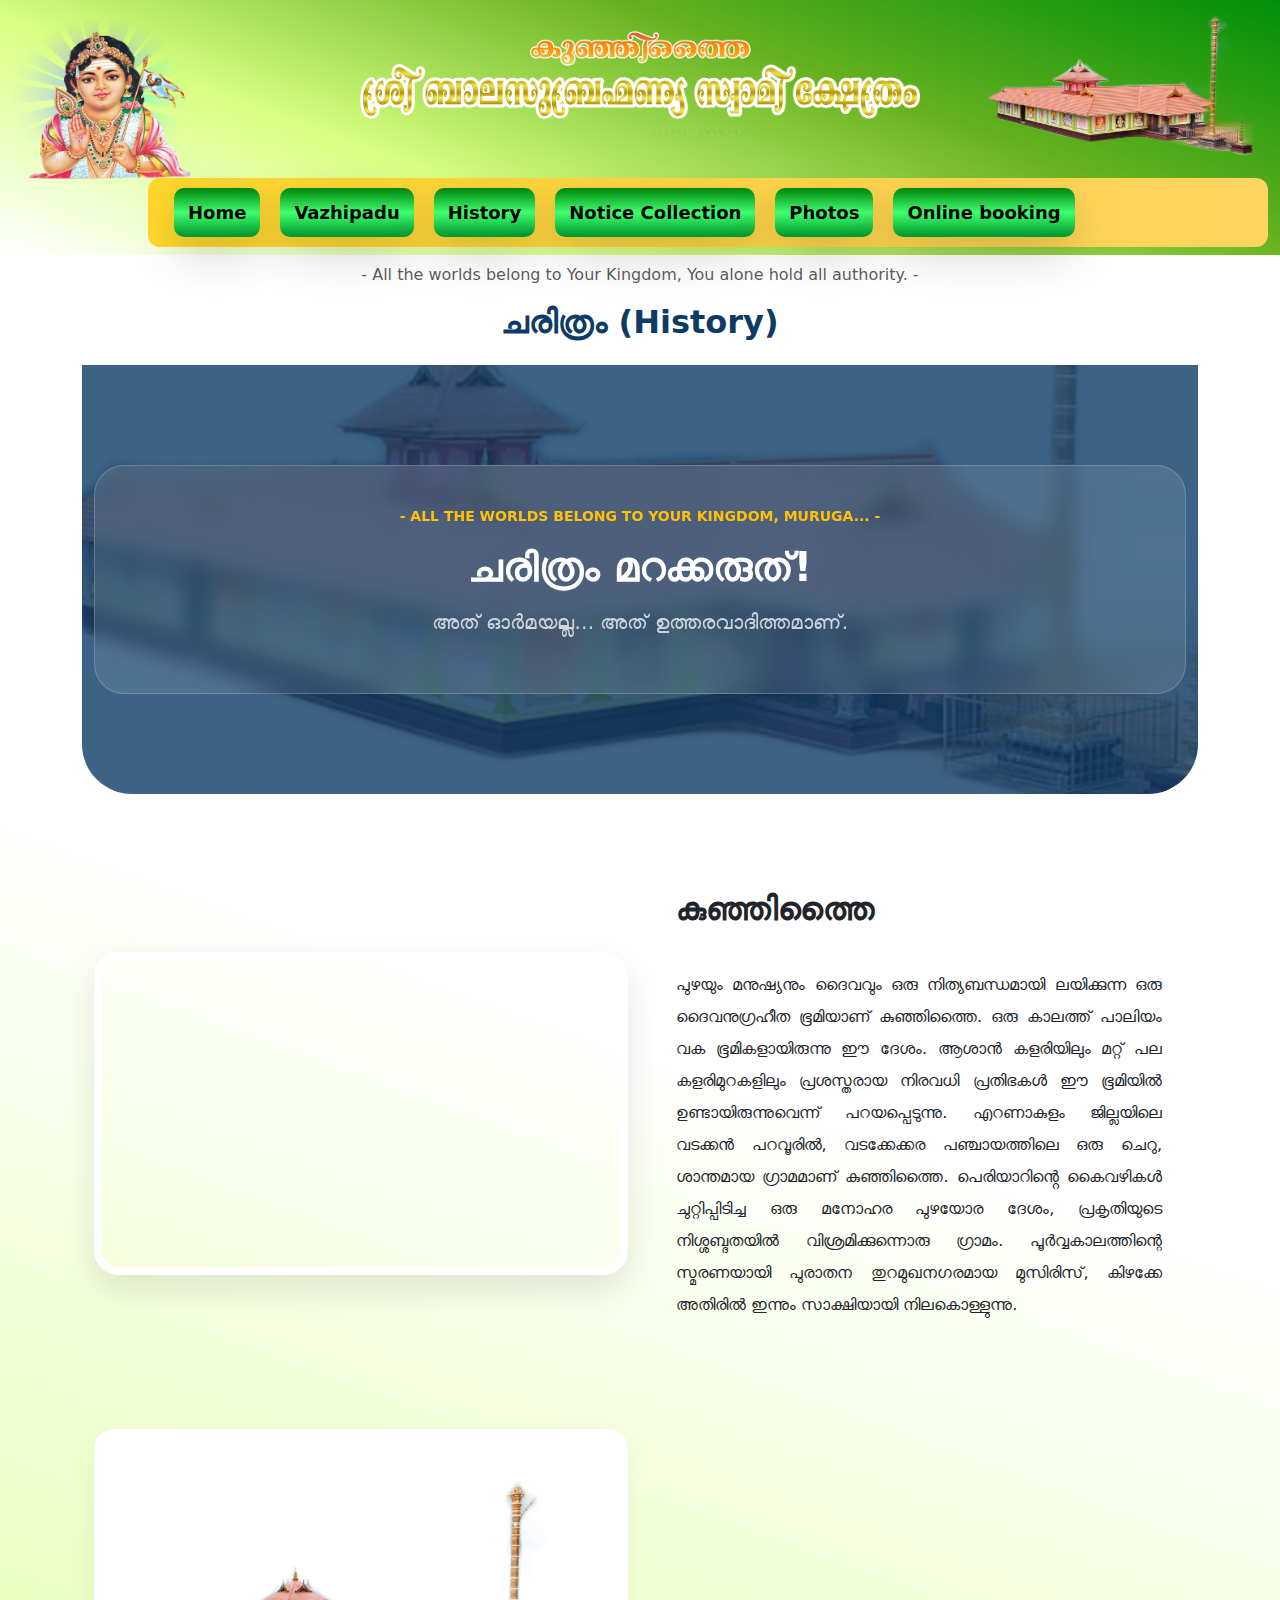
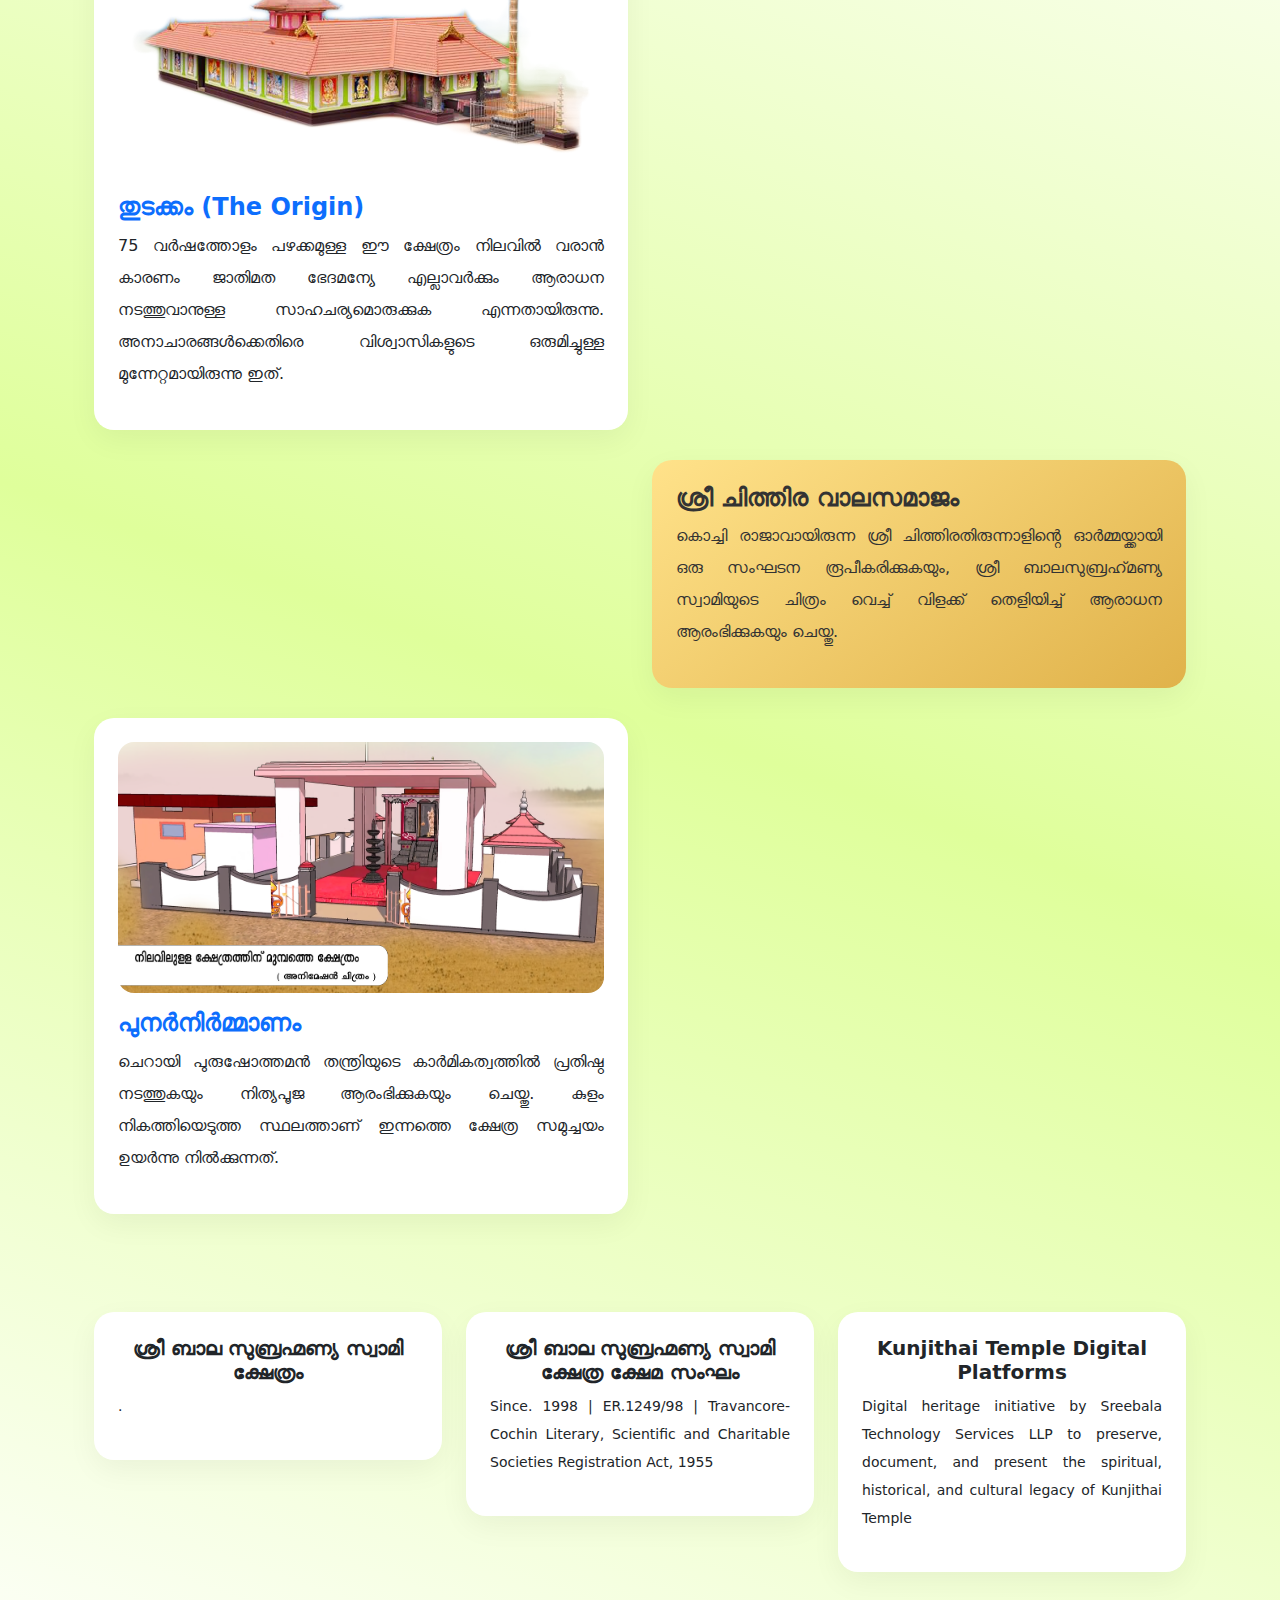
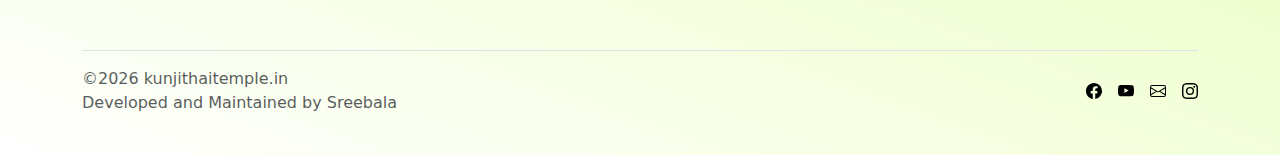
<file: history.html>
<!DOCTYPE html>
<html lang="en">

<head>
    <meta charset="UTF-8">
    <meta http-equiv="X-UA-Compatible" content="IE=edge">
    <meta name="viewport" content="width=device-width, initial-scale=1.0">
    <title>History - Kunjithai Temple</title>
    <!-- Bootstrap -->
    <link href="https://cdn.jsdelivr.net/npm/bootstrap@5.2.0/dist/css/bootstrap.min.css" rel="stylesheet">

    <link rel="stylesheet" href="style.css">
</head>

<body>

    <div class="Containerdiv">


        <div class="board_flex">
            <div class="container-fluid header-bg" style="width:100%; height: 170px; background-size: contain;">
                <div class="row">
                    <div class="col-sm-3 d-none d-sm-block Nav_Head"><img src="cloudfolder_gen_assets/nav_left.png"
                            alt="SB_CLOUD_SB01_conn error sb01-0001" width="90%" height="90%"></div>
                    <div class="col-sm-6 h-50 Nav_Head"><img src="cloudfolder_gen_assets/nav_center.png"
                            alt="SB_CLOUD_SB01_conn error sb01-0002" width="100%" height="100%"></div>
                    <div class="col-sm-3 d-none d-sm-block"><img src="cloudfolder_gen_assets/nav_right.png"
                            alt="SB_CLOUD_SB01_conn error sb01-0003" width="100%" height="85%"></div>
                </div>
            </div>

            <nav class="navbar navbar-expand-lg">
                <div class="container-fluid">
                    <a class="navbar-brand" onclick="" style="padding-right: 70px;"></a>
                    <button class="navbar-toggler" type="button" data-bs-toggle="collapse"
                        data-bs-target="#navbarSupportedContent" aria-controls="navbarSupportedContent"
                        aria-expanded="false" aria-label="Toggle navigation">
                        <span class="navbar-toggler-icon"></span>
                    </button>
                    <div class="collapse navbar-collapse navbarSupportedContent" id="navbarSupportedContent">
                        <ul class="navbar-nav me-auto mb-2 mb-lg-0">

                            <li class="nav-item">
                                <button class="short_links shadow-lg"
                                    style="width: auto;  border: antiquewhite;border-radius: 10px; margin: 10px;"><a
                                        class="nav-link active" aria-current="page" href="index.html">Home</a></button>
                            </li>

                            <li class="nav-item">
                                <button class="short_links shadow-lg"
                                    style="width: auto;  border: antiquewhite;border-radius: 10px; margin: 10px;"><a
                                        class="nav-link active" aria-current="page"
                                        href="vazhipadu.html">Vazhipadu</a></button>
                            </li>
                            <li class="nav-item">
                                <button class="short_links shadow-lg"
                                    style="width: auto;  border: antiquewhite;border-radius: 10px; margin: 10px;"><a
                                        class="nav-link active" aria-current="page"
                                        href="history.html">History</a></button>
                            </li>
                            <li class="nav-item">
                                <button class="short_links shadow-lg"
                                    style="width: auto;  border: antiquewhite;border-radius: 10px; margin: 10px;"><a
                                        class="nav-link active" aria-current="page" href="notice.html">Notice
                                        Collection</a></button>
                            </li>
                            <li class="nav-item">
                                <button class="short_links shadow-lg"
                                    style="width: auto;  border: antiquewhite;border-radius: 10px; margin: 10px;"><a
                                        class="nav-link active" aria-current="page"
                                        href="photos.html">Photos</a></button>
                            </li>
                            <li class="nav-item">
                                <button class="short_links shadow-lg"
                                    style="width: auto;  border: antiquewhite;border-radius: 10px; margin: 10px;"><a
                                        class="nav-link active" aria-current="page" href="sikhaonline.html">Online
                                        booking</a></button>
                            </li>
                        </ul>
                        <!-- <form class="d-flex">
                      <input class="form-control me-2" type="search" placeholder="Search" aria-label="Search" >
                      <button class="btn btn-outline-success" type="submit">Search</button>
                    </form> -->
                    </div>
                </div>
            </nav>
        </div>


        <div class="b-example-divider"></div>




        <!-- ================= PAGE TITLE ================= -->

        <div class="container my-2 mb-3">

            <div class="text-center mb-4">
                <p class="text-muted">- All the worlds belong to Your Kingdom,
                    You alone hold all authority. -</p>
                <h2 class="fw-bold" style="color:#0d3b66;">ചരിത്രം (History)</h2>

            </div>

            <header class="hero-section text-center mb-5">
                <div class="container">
                    <div class="glass-header" data-aos="zoom-in">
                        <p class="text-warning text-uppercase ls-2 fw-bold small">- All the worlds belong to Your
                            Kingdom, Muruga... -</p>
                        <h1 class="display-6 fw-bold mb-3">ചരിത്രം മറക്കരുത്!</h1>
                        <p class="lead opacity-75">
                            അത് ഓർമയല്ല…
                            അത് ഉത്തരവാദിത്തമാണ്.</p>
                    </div>
                </div>
            </header>

            <div class="container py-4">

                <div class="row g-4 align-items-center mb-5">
                    <div class="col-lg-6" data-aos="fade-right">
                        <div class="map-container">
                            <iframe
                                src="https://www.google.com/maps/embed?pb=!1m18!1m12!1m3!1d2951.6828762110717!2d76.18655435485273!3d10.167765061536134!2m3!1f0!2f0!3f0!3m2!1i1024!2i768!4f13.1!3m3!1m2!1s0x3b081bd9937250b5%3A0x313eb2611603b476!2sSree%20bala%20subramanya%20swami%20Temple!5e0!3m2!1sen!2sin!4v1659067618012!5m2!1sen!2sin"
                                width="100%" height="300px" style="border:0;" allowfullscreen="" loading="lazy"
                                referrerpolicy="no-referrer-when-downgrade"></iframe>

                        </div>
                    </div>
                    <div class="col-lg-6" data-aos="fade-left">
                        <div class="p-4">
                            <h2 class="section-title">കുഞ്ഞിത്തൈ</h2>
                            <p class="malayalam-text fs-8">
                                പുഴയും മനുഷ്യനും ദൈവവും
                                ഒരു നിത്യബന്ധമായി ലയിക്കുന്ന
                                ഒരു ദൈവനുഗ്രഹീത ഭൂമിയാണ് കുഞ്ഞിത്തൈ.

                                ഒരു കാലത്ത് പാലിയം വക
                                ഭൂമികളായിരുന്നു ഈ ദേശം.

                                ആശാൻ കളരിയിലും മറ്റ് പല കളരിമുറകളിലും
                                പ്രശസ്തരായ നിരവധി പ്രതിഭകൾ
                                ഈ ഭൂമിയിൽ ഉണ്ടായിരുന്നുവെന്ന് പറയപ്പെടുന്നു.

                                എറണാകുളം ജില്ലയിലെ വടക്കൻ പറവൂരിൽ,
                                വടക്കേക്കര പഞ്ചായത്തിലെ
                                ഒരു ചെറു, ശാന്തമായ ഗ്രാമമാണ് കുഞ്ഞിത്തൈ.

                                പെരിയാറിൻ്റെ കൈവഴികൾ ചുറ്റിപ്പിടിച്ച
                                ഒരു മനോഹര പുഴയോര ദേശം,
                                പ്രകൃതിയുടെ നിശ്ശബ്ദതയിൽ
                                വിശ്രമിക്കുന്നൊരു ഗ്രാമം.

                                പൂർവ്വകാലത്തിന്റെ സ്മരണയായി
                                പുരാതന തുറമുഖനഗരമായ മുസിരിസ്,
                                കിഴക്കേ അതിരിൽ
                                ഇന്നും സാക്ഷിയായി നിലകൊള്ളുന്നു.
                            </p>
                        </div>
                    </div>
                </div>

                <div class="history-line container">

                    <div class="row justify-content-start">
                        <div class="col-md-6" data-aos="fade-up">
                            <div class="card bento-card p-4">
                                <img src="sbcloud-SB1/SB_CLOUD_SB01_0003.png" class="rounded-4 mb-3" alt="Temple">
                                <h4 class="fw-bold text-primary">തുടക്കം (The Origin)</h4>
                                <p class="malayalam-text">
                                    75 വർഷത്തോളം പഴക്കമുള്ള ഈ ക്ഷേത്രം നിലവിൽ വരാൻ കാരണം ജാതിമത ഭേദമന്യേ എല്ലാവർക്കും
                                    ആരാധന നടത്തുവാനുള്ള സാഹചര്യമൊരുക്കുക എന്നതായിരുന്നു. അനാചാരങ്ങൾക്കെതിരെ
                                    വിശ്വാസികളുടെ ഒരുമിച്ചുള്ള മുന്നേറ്റമായിരുന്നു ഇത്.
                                </p>
                            </div>
                        </div>
                    </div>

                    <div class="row justify-content-end">
                        <div class="col-md-6" data-aos="fade-up">
                            <div class="card bento-card p-4 gradient-accent">
                                <h4 class="fw-bold">ശ്രീ ചിത്തിര വാലസമാജം</h4>
                                <p class="malayalam-text">
                                    കൊച്ചി രാജാവായിരുന്ന ശ്രീ ചിത്തിരതിരുന്നാളിൻ്റെ ഓർമ്മയ്ക്കായി ഒരു സംഘടന
                                    രൂപീകരിക്കുകയും, ശ്രീ ബാലസുബ്രഹ്‌മണ്യ സ്വാമിയുടെ ചിത്രം വെച്ച് വിളക്ക് തെളിയിച്ച്
                                    ആരാധന ആരംഭിക്കുകയും ചെയ്തു.
                                </p>
                            </div>
                        </div>
                    </div>

                    <div class="row justify-content-start">
                        <div class="col-md-6" data-aos="fade-up">
                            <div class="card bento-card p-4">
                                <img src="sbcloud-SB1/Kunjithai Old temple.png" class="rounded-4 mb-3" alt="Old Temple">
                                <h4 class="fw-bold text-primary">പുനർനിർമ്മാണം</h4>
                                <p class="malayalam-text">
                                    ചെറായി പുരുഷോത്തമൻ തന്ത്രിയുടെ കാർമികത്വത്തിൽ പ്രതിഷ്ഠ നടത്തുകയും നിത്യപൂജ
                                    ആരംഭിക്കുകയും ചെയ്തു. കുളം നികത്തിയെടുത്ത സ്ഥലത്താണ് ഇന്നത്തെ ക്ഷേത്ര സമുച്ചയം
                                    ഉയർന്നു നിൽക്കുന്നത്.
                                </p>
                            </div>
                        </div>
                    </div>

                </div>

                <div class="row mt-5">
                    
                    <div class="col-md-4" data-aos="flip-left" data-aos-delay="100">
                        <div class="card bento-card p-4 text-center">
                            <h5 class="fw-bold">ശ്രീ ബാല സുബ്രഹ്മണ്യ സ്വാമി ക്ഷേത്രം</h5>
                            <p class="small malayalam-text">.<br></p>
                        </div>
                    </div>

                    <div class="col-md-4" data-aos="flip-left">
                        <div class="card bento-card p-4 text-center">
                            <h5 class="fw-bold">ശ്രീ ബാല സുബ്രഹ്മണ്യ സ്വാമി ക്ഷേത്ര ക്ഷേമ സംഘം</h5>
                            <p class="small malayalam-text">Since. 1998 |  ER.1249/98  | Travancore-Cochin Literary, Scientific and Charitable Societies Registration Act, 1955</p>
                        </div>
                    </div>
                    
                    <div class="col-md-4" data-aos="flip-left" data-aos-delay="200">
                        <div class="card bento-card p-4 text-center">
                            <h5 class="fw-bold">Kunjithai Temple Digital Platforms </h5>
                            <p class="small malayalam-text">Digital heritage initiative by Sreebala Technology Services LLP to preserve, document, and present the spiritual, historical, and cultural legacy of Kunjithai Temple</p>
                        </div>
                    </div>
                </div>


               
            </div>


            <div class="b-example-divider mb-0"></div>

        </div>

        <!-- ================= FOOTER (SAME AS INDEX) ================= -->

        <div class="container">
            <footer class="d-flex flex-wrap justify-content-between align-items-center py-3 my-4 border-top">

                <div class="col-md-4 d-flex align-items-center">
                    <span class="text-muted">
                        ©2026 kunjithaitemple.in <br>
                        Developed and Maintained by Sreebala
                    </span>
                </div>

                <ul class="nav col-md-4 justify-content-end list-unstyled d-flex">
                    <li class="ms-3"><a href="#"><img src="icons/facebook.svg"></a></li>
                    <li class="ms-3"><a href="https://www.youtube.com/@kunjithaitemple/"><img
                                src="icons/youtube.svg"></a>
                    </li>
                    <li class="ms-3"><a href="mailto:kunjithaitemple@sreebala.in"><img src="icons/envelope.svg"></a>
                    </li>
                    <li class="ms-3"><a href="https://www.instagram.com/kunjithai_temple/"><img
                                src="icons/instagram.svg"></a></li>
                </ul>

            </footer>
        </div>

        <!-- Bootstrap JS -->
        <script src="https://cdn.jsdelivr.net/npm/bootstrap@5.2.0/dist/js/bootstrap.bundle.min.js"></script>




        <script src="https://unpkg.com/aos@next/dist/aos.js"></script>
        <script>
            AOS.init({
                duration: 1000,
                once: true
            });
        </script>

</body>

</html>
</file>
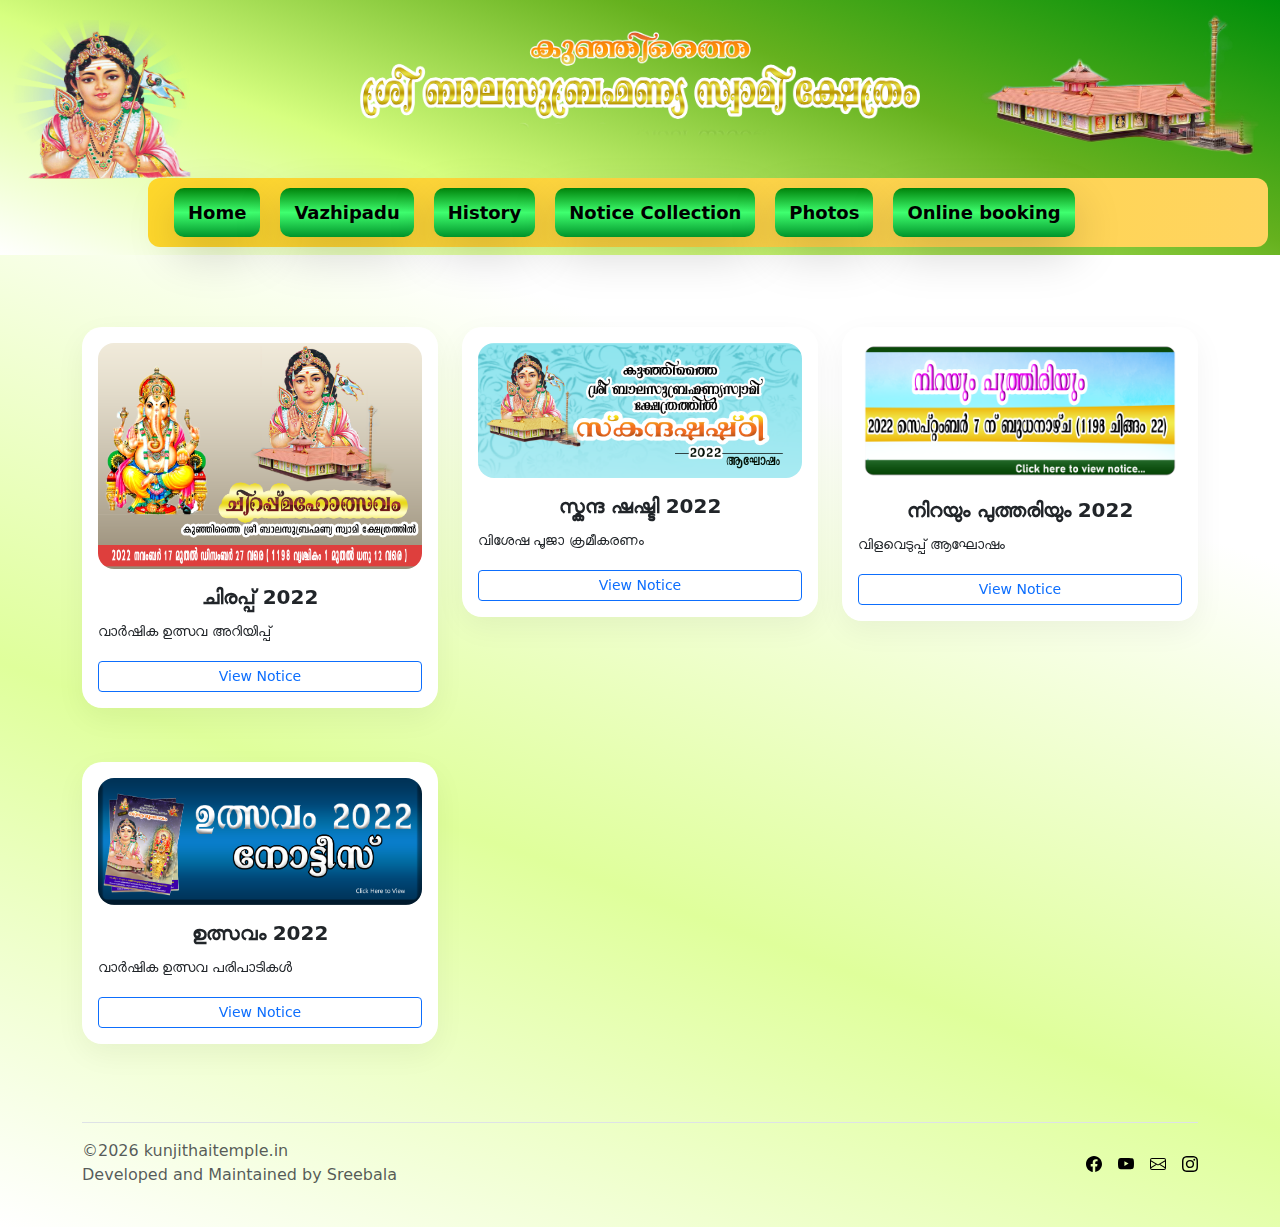
<file: notice.html>
<!DOCTYPE html>
<html lang="en">

<head>
    <meta charset="UTF-8">
    <meta http-equiv="X-UA-Compatible" content="IE=edge">
    <meta name="viewport" content="width=device-width, initial-scale=1.0">
    <title>Notice Collection</title>

    <!-- Bootstrap -->
    <link href="https://cdn.jsdelivr.net/npm/bootstrap@5.2.0/dist/css/bootstrap.min.css" rel="stylesheet">

    <!-- AOS Animation -->
    <link rel="stylesheet" href="https://unpkg.com/aos@next/dist/aos.css" />

    <link rel="stylesheet" href="style.css">
</head>

<body>

    <div class="Containerdiv">

        <!-- ================= HEADER ================= -->


        <div class="board_flex">
            <div class="container-fluid header-bg" style="width:100%; height: 170px; background-size: contain;">
                <div class="row">
                    <div class="col-sm-3 d-none d-sm-block Nav_Head"><img src="cloudfolder_gen_assets/nav_left.png"
                            alt="SB_CLOUD_SB01_conn error sb01-0001" width="90%" height="90%"></div>
                    <div class="col-sm-6 h-50 Nav_Head"><img src="cloudfolder_gen_assets/nav_center.png"
                            alt="SB_CLOUD_SB01_conn error sb01-0002" width="100%" height="100%"></div>
                    <div class="col-sm-3 d-none d-sm-block"><img src="cloudfolder_gen_assets/nav_right.png"
                            alt="SB_CLOUD_SB01_conn error sb01-0003" width="100%" height="85%"></div>
                </div>
            </div>

            <nav class="navbar navbar-expand-lg">
                <div class="container-fluid">
                    <a class="navbar-brand" onclick="" style="padding-right: 70px;"></a>
                    <button class="navbar-toggler" type="button" data-bs-toggle="collapse"
                        data-bs-target="#navbarSupportedContent" aria-controls="navbarSupportedContent"
                        aria-expanded="false" aria-label="Toggle navigation">
                        <span class="navbar-toggler-icon"></span>
                    </button>
                    <div class="collapse navbar-collapse navbarSupportedContent" id="navbarSupportedContent">
                        <ul class="navbar-nav me-auto mb-2 mb-lg-0">

                            <li class="nav-item">
                                <button class="short_links shadow-lg"
                                    style="width: auto;  border: antiquewhite;border-radius: 10px; margin: 10px;"><a
                                        class="nav-link active" aria-current="page" href="index.html">Home</a></button>
                            </li>

                            <li class="nav-item">
                                <button class="short_links shadow-lg"
                                    style="width: auto;  border: antiquewhite;border-radius: 10px; margin: 10px;"><a
                                        class="nav-link active" aria-current="page"
                                        href="vazhipadu.html">Vazhipadu</a></button>
                            </li>
                            <li class="nav-item">
                                <button class="short_links shadow-lg"
                                    style="width: auto;  border: antiquewhite;border-radius: 10px; margin: 10px;"><a
                                        class="nav-link active" aria-current="page"
                                        href="history.html">History</a></button>
                            </li>
                            <li class="nav-item">
                                <button class="short_links shadow-lg"
                                    style="width: auto;  border: antiquewhite;border-radius: 10px; margin: 10px;"><a
                                        class="nav-link active" aria-current="page" href="notice.html">Notice
                                        Collection</a></button>
                            </li>
                            <li class="nav-item">
                                <button class="short_links shadow-lg"
                                    style="width: auto;  border: antiquewhite;border-radius: 10px; margin: 10px;"><a
                                        class="nav-link active" aria-current="page"
                                        href="photos.html">Photos</a></button>
                            </li>
                            <li class="nav-item">
                                <button class="short_links shadow-lg"
                                    style="width: auto;  border: antiquewhite;border-radius: 10px; margin: 10px;"><a
                                        class="nav-link active" aria-current="page" href="sikhaonline.html">Online
                                        booking</a></button>
                            </li>
                        </ul>
                        <!-- <form class="d-flex">
                      <input class="form-control me-2" type="search" placeholder="Search" aria-label="Search" >
                      <button class="btn btn-outline-success" type="submit">Search</button>
                    </form> -->
                    </div>
                </div>
            </nav>
        </div>
        
            <div class="b-example-divider mb-5"></div>
            
            <!-- ================= NOTICE GRID ================= -->

            <div class="container py-4">

                <div class="row g-4">

                    <!-- Notice Card 1 -->
                    <div class="col-md-4" data-aos="fade-up">
                        <div class="card bento-card p-3 text-center">
                            <img src="sbcloud-SB1/kunjithaitemplechirppu2022.png" class="rounded-4 mb-3" alt="Notice">
                            <h5 class="fw-bold">ചിരപ്പ് 2022</h5>
                            <p class="small malayalam-text">
                                വാർഷിക ഉത്സവ അറിയിപ്പ്
                            </p>
                            <a href="https://drive.google.com/file/d/1yCe-VUDl7FFkn8z6I1sA5Kwhcb_S1rww/view"
                                target="_blank" class="btn btn-outline-primary btn-sm">
                                View Notice
                            </a>
                        </div>
                    </div>

                    <!-- Notice Card 2 -->
                    <div class="col-md-4" data-aos="fade-up" data-aos-delay="100">
                        <div class="card bento-card p-3 text-center">
                            <img src="sbcloud-SB1/Notice Skanda Shashti 2022.png" class="rounded-4 mb-3" alt="Notice">
                            <h5 class="fw-bold">സ്കന്ദ ഷഷ്ടി 2022</h5>
                            <p class="small malayalam-text">
                                വിശേഷ പൂജാ ക്രമീകരണം
                            </p>
                            <a href="https://drive.google.com/file/d/1g-L4PKFh8--QD3CvR17avQbJbSwXoN5p/view"
                                target="_blank" class="btn btn-outline-primary btn-sm">
                                View Notice
                            </a>
                        </div>
                    </div>

                    <!-- Notice Card 3 -->
                    <div class="col-md-4" data-aos="fade-up" data-aos-delay="200">
                        <div class="card bento-card p-3 text-center">
                            <img src="sbcloud-SB1/Nirayum Puthiriyum  2022 Notice.png" class="rounded-4 mb-3" alt="Notice">
                            <h5 class="fw-bold">നിറയും പുത്തരിയും 2022</h5>
                            <p class="small malayalam-text">
                                വിളവെടുപ്പ് ആഘോഷം
                            </p>
                            <a href="https://drive.google.com/file/d/1J0hHH4ZHybbe-Y_ag_zIDLAX_rYxcNz2/view"
                                target="_blank" class="btn btn-outline-primary btn-sm">
                                View Notice
                            </a>
                        </div>
                    </div>

                    <!-- Notice Card 4 -->
                    <div class="col-md-4" data-aos="fade-up">
                        <div class="card bento-card p-3 text-center">
                            <img src="sbcloud-SB1/button 2022 utsavam.png" class="rounded-4 mb-3" alt="Notice">
                            <h5 class="fw-bold">ഉത്സവം 2022</h5>
                            <p class="small malayalam-text">
                                വാർഷിക ഉത്സവ പരിപാടികൾ
                            </p>
                            <a href="https://drive.google.com/file/d/1awcHYttuY5O1X1XiySI9KdHzpTAG7OUS/view"
                                target="_blank" class="btn btn-outline-primary btn-sm">
                                View Notice
                            </a>
                        </div>
                    </div>

                </div>

            </div>

            <div class="b-example-divider mb-0"></div>

        </div>

        <!-- ================= FOOTER ================= -->

        <div class="container">
            <footer class="d-flex flex-wrap justify-content-between align-items-center py-3 my-4 border-top">

                <div class="col-md-4 d-flex align-items-center">
                    <span class="text-muted">
                        ©2026 kunjithaitemple.in <br>
                        Developed and Maintained by Sreebala
                    </span>
                </div>

                <ul class="nav col-md-4 justify-content-end list-unstyled d-flex">
                    <li class="ms-3"><a href="#"><img src="icons/facebook.svg"></a></li>
                    <li class="ms-3"><a href="https://www.youtube.com/@kunjithaitemple/"><img
                                src="icons/youtube.svg"></a></li>
                    <li class="ms-3"><a href="mailto:kunjithaitemple@sreebala.in"><img
                                src="icons/envelope.svg"></a></li>
                    <li class="ms-3"><a href="https://www.instagram.com/kunjithai_temple/"><img
                                src="icons/instagram.svg"></a></li>
                </ul>

            </footer>
        </div>

    </div>

    <!-- Bootstrap JS -->
    <script src="https://cdn.jsdelivr.net/npm/bootstrap@5.2.0/dist/js/bootstrap.bundle.min.js"></script>

    <!-- AOS -->
    <script src="https://unpkg.com/aos@next/dist/aos.js"></script>
    <script>
        AOS.init({
            duration: 1000,
            once: true
        });
    </script>

</body>

</html>
</file>
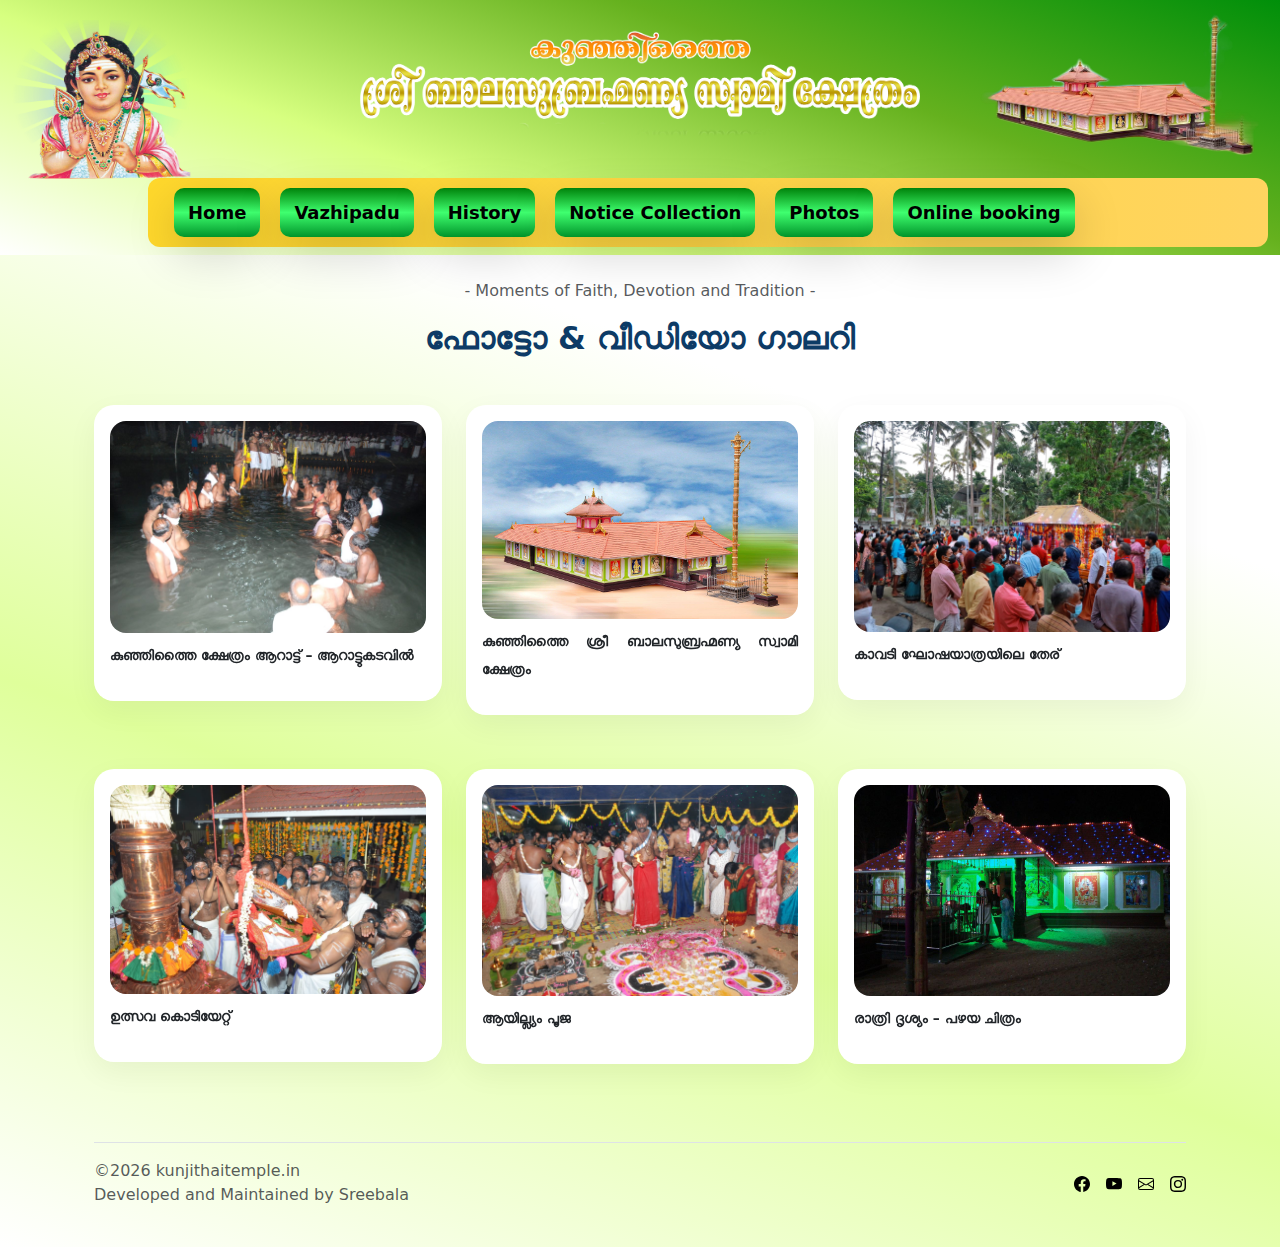
<file: photos.html>
<!DOCTYPE html>
<html lang="en">

<head>
    <meta charset="UTF-8">
    <meta http-equiv="X-UA-Compatible" content="IE=edge">
    <meta name="viewport" content="width=device-width, initial-scale=1.0">
    <title>Photo Gallery</title>

    <!-- Bootstrap -->
    <link href="https://cdn.jsdelivr.net/npm/bootstrap@5.2.0/dist/css/bootstrap.min.css" rel="stylesheet">

    <!-- AOS -->
    <link rel="stylesheet" href="https://unpkg.com/aos@next/dist/aos.css" />

    <link rel="stylesheet" href="style.css">
</head>

<body>

<div class="Containerdiv">

    <!-- ================= HEADER ================= -->

    
        <div class="board_flex">
            <div class="container-fluid header-bg" style="width:100%; height: 170px; background-size: contain;">
                <div class="row">
                    <div class="col-sm-3 d-none d-sm-block Nav_Head"><img src="cloudfolder_gen_assets/nav_left.png"
                            alt="SB_CLOUD_SB01_conn error sb01-0001" width="90%" height="90%"></div>
                    <div class="col-sm-6 h-50 Nav_Head"><img src="cloudfolder_gen_assets/nav_center.png"
                            alt="SB_CLOUD_SB01_conn error sb01-0002" width="100%" height="100%"></div>
                    <div class="col-sm-3 d-none d-sm-block"><img src="cloudfolder_gen_assets/nav_right.png"
                            alt="SB_CLOUD_SB01_conn error sb01-0003" width="100%" height="85%"></div>
                </div>
            </div>

            <nav class="navbar navbar-expand-lg">
                <div class="container-fluid">
                    <a class="navbar-brand" onclick="" style="padding-right: 70px;"></a>
                    <button class="navbar-toggler" type="button" data-bs-toggle="collapse"
                        data-bs-target="#navbarSupportedContent" aria-controls="navbarSupportedContent"
                        aria-expanded="false" aria-label="Toggle navigation">
                        <span class="navbar-toggler-icon"></span>
                    </button>
                    <div class="collapse navbar-collapse navbarSupportedContent" id="navbarSupportedContent">
                        <ul class="navbar-nav me-auto mb-2 mb-lg-0">

                            <li class="nav-item">
                                <button class="short_links shadow-lg"
                                    style="width: auto;  border: antiquewhite;border-radius: 10px; margin: 10px;"><a
                                        class="nav-link active" aria-current="page" href="index.html">Home</a></button>
                            </li>

                            <li class="nav-item">
                                <button class="short_links shadow-lg"
                                    style="width: auto;  border: antiquewhite;border-radius: 10px; margin: 10px;"><a
                                        class="nav-link active" aria-current="page"
                                        href="vazhipadu.html">Vazhipadu</a></button>
                            </li>
                            <li class="nav-item">
                                <button class="short_links shadow-lg"
                                    style="width: auto;  border: antiquewhite;border-radius: 10px; margin: 10px;"><a
                                        class="nav-link active" aria-current="page"
                                        href="history.html">History</a></button>
                            </li>
                            <li class="nav-item">
                                <button class="short_links shadow-lg"
                                    style="width: auto;  border: antiquewhite;border-radius: 10px; margin: 10px;"><a
                                        class="nav-link active" aria-current="page" href="notice.html">Notice
                                        Collection</a></button>
                            </li>
                            <li class="nav-item">
                                <button class="short_links shadow-lg"
                                    style="width: auto;  border: antiquewhite;border-radius: 10px; margin: 10px;"><a
                                        class="nav-link active" aria-current="page"
                                        href="photos.html">Photos</a></button>
                            </li>
                            <li class="nav-item">
                                <button class="short_links shadow-lg"
                                    style="width: auto;  border: antiquewhite;border-radius: 10px; margin: 10px;"><a
                                        class="nav-link active" aria-current="page" href="sikhaonline.html">Online
                                        booking</a></button>
                            </li>
                        </ul>
                        <!-- <form class="d-flex">
                      <input class="form-control me-2" type="search" placeholder="Search" aria-label="Search" >
                      <button class="btn btn-outline-success" type="submit">Search</button>
                    </form> -->
                    </div>
                </div>
            </nav>
        </div>

    <div class="b-example-divider"></div>

    <!-- ================= PAGE TITLE ================= -->

    <div class="container my-4">

        <div class="text-center mb-4">
            <p class="text-muted">- Moments of Faith, Devotion and Tradition -</p>
            <h2 class="fw-bold" style="color:#0d3b66;">ഫോട്ടോ & വീഡിയോ ഗാലറി</h2>
        </div>

       
        <!-- ================= PHOTO GRID ================= -->

        <div class="container py-4">

            <div class="row g-4">

                <!-- Photo 1 -->
                <div class="col-md-4" data-aos="fade-up">
                    <div class="card bento-card p-3">
                        <img src="sbcloud-SB1/Kunjithai temple Aarattu SBCloud 001.jpg" class="rounded-4 mb-2" alt="">
                        <p class="fw-bold malayalam-text small">
                            കുഞ്ഞിത്തൈ ക്ഷേത്രം ആറാട്ട് – ആറാട്ടുകടവിൽ
                        </p>
                    </div>
                </div>

                <!-- Photo 2 -->
                <div class="col-md-4" data-aos="fade-up" data-aos-delay="100">
                    <div class="card bento-card p-3">
                        <img src="sbcloud-SB1/Kunjithai Temple Sreebala subrahmanya Swami Kshethram.jpg" class="rounded-4 mb-2" alt="">
                        <p class="fw-bold malayalam-text small">
                            കുഞ്ഞിത്തൈ ശ്രീ ബാലസുബ്രഹ്മണ്യ സ്വാമി ക്ഷേത്രം
                        </p>
                    </div>
                </div>

                <!-- Photo 3 -->
                <div class="col-md-4" data-aos="fade-up" data-aos-delay="200">
                    <div class="card bento-card p-3">
                        <img src="sbcloud-SB1/Kunjithai temple kavadi Fest SBCloud 005.jpg" class="rounded-4 mb-2" alt="">
                        <p class="fw-bold malayalam-text small">
                            കാവടി ഘോഷയാത്രയിലെ തേര്
                        </p>
                    </div>
                </div>

                <!-- Photo 4 -->
                <div class="col-md-4" data-aos="fade-up">
                    <div class="card bento-card p-3">
                        <img src="sbcloud-SB1/Kunjithai temple Kodikayattam SBCloud 006.jpg" class="rounded-4 mb-2" alt="">
                        <p class="fw-bold malayalam-text small">
                            ഉത്സവ കൊടിയേറ്റ്
                        </p>
                    </div>
                </div>

                <!-- Photo 5 -->
                <div class="col-md-4" data-aos="fade-up" data-aos-delay="100">
                    <div class="card bento-card p-3">
                        <img src="sbcloud-SB1/kunjithai temple  Aayilyam Pooja  SBCloud 003.jpg" class="rounded-4 mb-2" alt="">
                        <p class="fw-bold malayalam-text small">
                            ആയില്ല്യം പൂജ
                        </p>
                    </div>
                </div>

                <!-- Photo 6 -->
                <div class="col-md-4" data-aos="fade-up" data-aos-delay="200">
                    <div class="card bento-card p-3">
                        <img src="sbcloud-SB1/Kunjithai Temple Utsvam old Photo.jpg" class="rounded-4 mb-2" alt="">
                        <p class="fw-bold malayalam-text small">
                            രാത്രി ദൃശ്യം – പഴയ ചിത്രം
                        </p>
                    </div>
                </div>

            </div>

      
        <div class="b-example-divider mb-0"></div>

    </div>

    <!-- ================= FOOTER ================= -->

    <div class="container">
        <footer class="d-flex flex-wrap justify-content-between align-items-center py-3 my-4 border-top">

            <div class="col-md-4 d-flex align-items-center">
                <span class="text-muted">
                    ©2026 kunjithaitemple.in <br>
                    Developed and Maintained by Sreebala
                </span>
            </div>

            <ul class="nav col-md-4 justify-content-end list-unstyled d-flex">
                <li class="ms-3"><a href="#"><img src="icons/facebook.svg"></a></li>
                <li class="ms-3"><a href="https://www.youtube.com/@kunjithaitemple/"><img
                            src="icons/youtube.svg"></a></li>
                <li class="ms-3"><a href="mailto:kunjithaitemple@sreebala.in"><img
                            src="icons/envelope.svg"></a></li>
                <li class="ms-3"><a href="https://www.instagram.com/kunjithai_temple/"><img
                            src="icons/instagram.svg"></a></li>
            </ul>

        </footer>
    </div>

</div>

<!-- Bootstrap -->
<script src="https://cdn.jsdelivr.net/npm/bootstrap@5.2.0/dist/js/bootstrap.bundle.min.js"></script>

<!-- AOS -->
<script src="https://unpkg.com/aos@next/dist/aos.js"></script>
<script>
    AOS.init({
        duration: 1000,
        once: true
    });
</script>

</body>
</html>
</file>
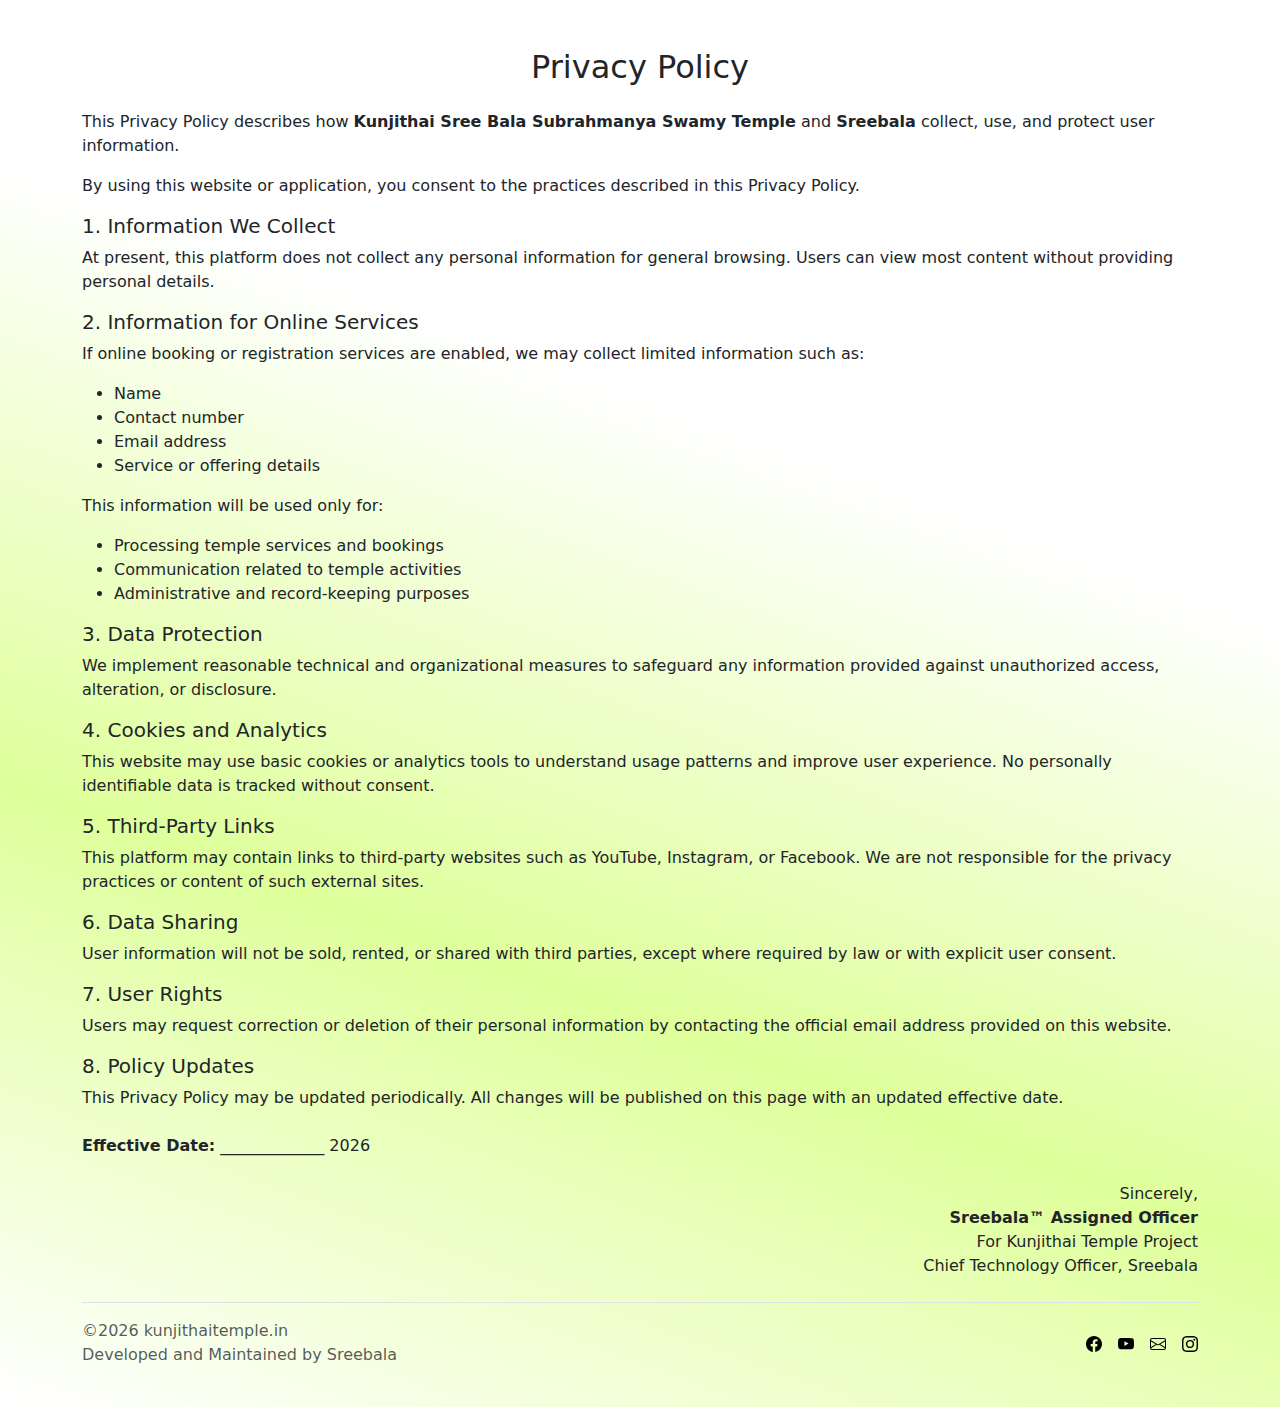
<file: privacyandpolicy.html>
<!DOCTYPE html>
<html lang="en">

<head>
    <meta charset="UTF-8">
    <meta http-equiv="X-UA-Compatible" content="IE=edge">
    <meta name="viewport" content="width=device-width, initial-scale=1.0">
    <title>Vazhipadu</title>
    <!-- Bootstrap -->
    <link href="https://cdn.jsdelivr.net/npm/bootstrap@5.2.0/dist/css/bootstrap.min.css" rel="stylesheet">

    <link rel="stylesheet" href="style.css">
</head>

<body>

    <div class="Containerdiv">



        <div class="b-example-divider"></div>


        <!-- ================= PAGE TITLE ================= -->

        <br><br>

        <div class="container">

            <h2 class="text-center mb-4">Privacy Policy</h2>

            <p>
                This Privacy Policy describes how
                <strong>Kunjithai Sree Bala Subrahmanya Swamy Temple</strong>
                and <strong>Sreebala</strong> collect, use, and protect user information.
            </p>

            <p>
                By using this website or application, you consent to the practices described in this Privacy Policy.
            </p>

            <h5>1. Information We Collect</h5>
            <p>
                At present, this platform does not collect any personal information for general browsing.
                Users can view most content without providing personal details.
            </p>

            <h5>2. Information for Online Services</h5>
            <p>
                If online booking or registration services are enabled,
                we may collect limited information such as:
            </p>
            <ul>
                <li>Name</li>
                <li>Contact number</li>
                <li>Email address</li>
                <li>Service or offering details</li>
            </ul>

            <p>
                This information will be used only for:
            </p>
            <ul>
                <li>Processing temple services and bookings</li>
                <li>Communication related to temple activities</li>
                <li>Administrative and record-keeping purposes</li>
            </ul>

            <h5>3. Data Protection</h5>
            <p>
                We implement reasonable technical and organizational measures
                to safeguard any information provided against unauthorized access, alteration, or disclosure.
            </p>

            <h5>4. Cookies and Analytics</h5>
            <p>
                This website may use basic cookies or analytics tools to understand usage patterns
                and improve user experience. No personally identifiable data is tracked without consent.
            </p>

            <h5>5. Third-Party Links</h5>
            <p>
                This platform may contain links to third-party websites such as YouTube, Instagram, or Facebook.
                We are not responsible for the privacy practices or content of such external sites.
            </p>

            <h5>6. Data Sharing</h5>
            <p>
                User information will not be sold, rented, or shared with third parties,
                except where required by law or with explicit user consent.
            </p>

            <h5>7. User Rights</h5>
            <p>
                Users may request correction or deletion of their personal information
                by contacting the official email address provided on this website.
            </p>

            <h5>8. Policy Updates</h5>
            <p>
                This Privacy Policy may be updated periodically.
                All changes will be published on this page with an updated effective date.
            </p>

            <p class="mt-4">
                <strong>Effective Date:</strong> _____________ 2026
            </p>

            <p class="mt-4 text-end">
                Sincerely,<br>
                <strong>Sreebala™ Assigned Officer</strong><br>
                For Kunjithai Temple Project<br>
                Chief Technology Officer, Sreebala
            </p>


        </div>



        <!-- ================= FOOTER (SAME AS INDEX) ================= -->

        <div class="container">
            <footer class="d-flex flex-wrap justify-content-between align-items-center py-3 my-4 border-top">

                <div class="col-md-4 d-flex align-items-center">
                    <span class="text-muted">
                        ©2026 kunjithaitemple.in <br>
                        Developed and Maintained by Sreebala
                    </span>
                </div>

                <ul class="nav col-md-4 justify-content-end list-unstyled d-flex">
                    <li class="ms-3"><a href="#"><img src="icons/facebook.svg"></a></li>
                    <li class="ms-3"><a href="https://www.youtube.com/@kunjithaitemple/"><img
                                src="icons/youtube.svg"></a>
                    </li>
                    <li class="ms-3"><a href="mailto:kunjithaitemple@sreebala.in"><img src="icons/envelope.svg"></a>
                    </li>
                    <li class="ms-3"><a href="https://www.instagram.com/kunjithai_temple/"><img
                                src="icons/instagram.svg"></a></li>
                </ul>

            </footer>
        </div>

        <!-- Bootstrap JS -->
        <script src="https://cdn.jsdelivr.net/npm/bootstrap@5.2.0/dist/js/bootstrap.bundle.min.js"></script>




        <script src="https://unpkg.com/aos@next/dist/aos.js"></script>
        <script>
            AOS.init({
                duration: 1000,
                once: true
            });
        </script>

</body>

</html>
</file>
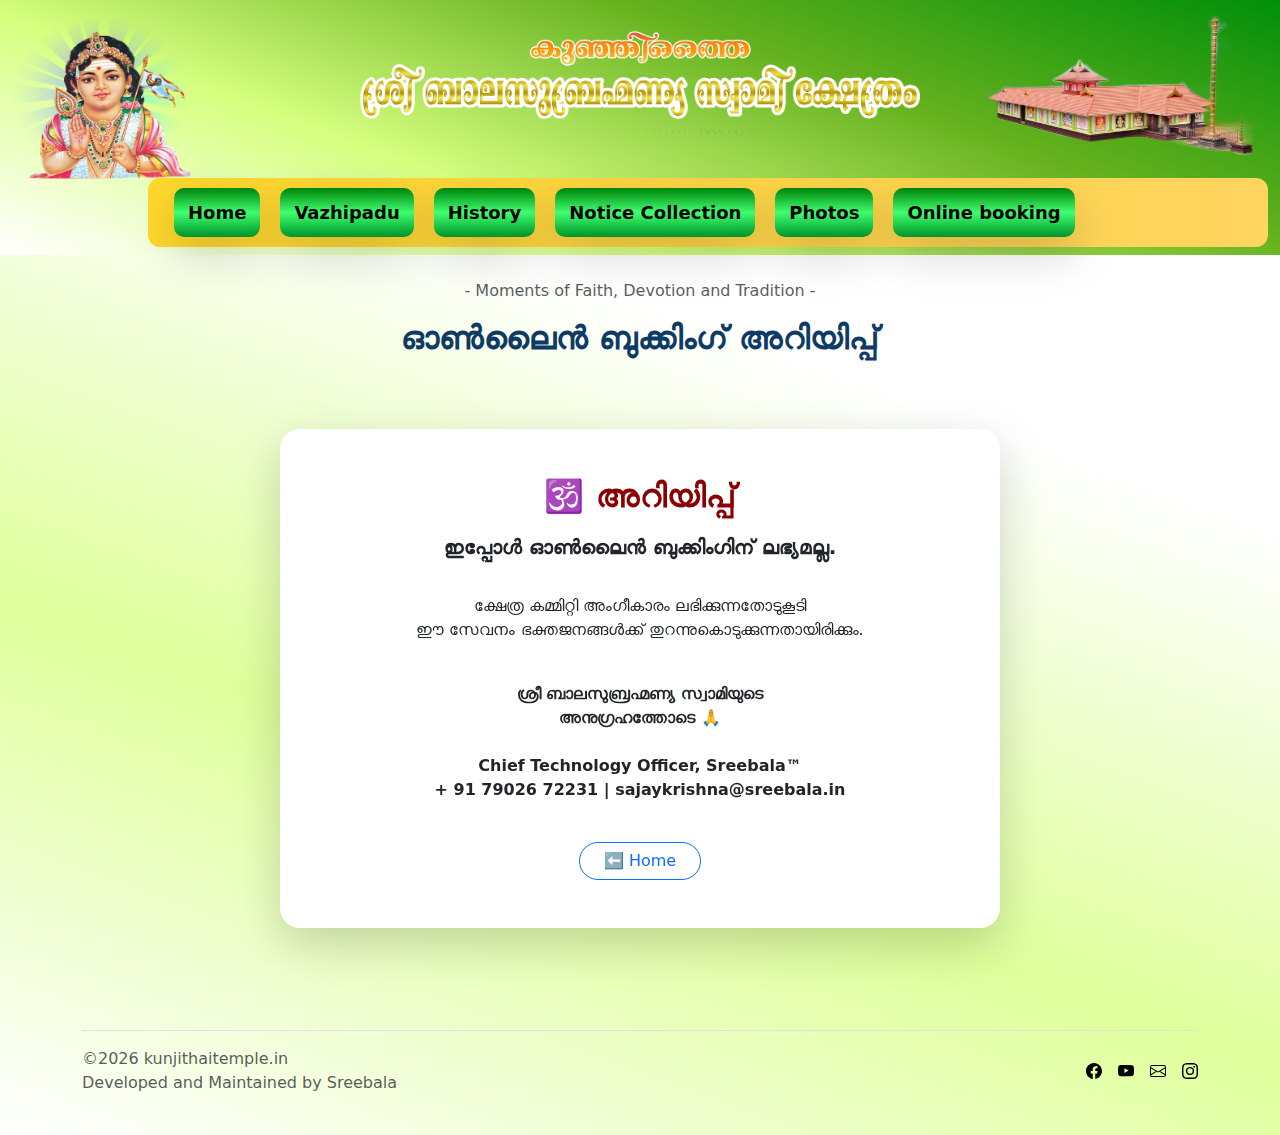
<file: sikhaonline.html>
<!DOCTYPE html>
<html lang="en">

<head>
    <meta charset="UTF-8">
    <meta http-equiv="X-UA-Compatible" content="IE=edge">
    <meta name="viewport" content="width=device-width, initial-scale=1.0">
    <title>Kunjithai Temple - Online Booking</title>

    <!-- Bootstrap -->
    <link href="https://cdn.jsdelivr.net/npm/bootstrap@5.2.0/dist/css/bootstrap.min.css" rel="stylesheet">

    <!-- AOS -->
    <link rel="stylesheet" href="https://unpkg.com/aos@next/dist/aos.css" />

    <link rel="stylesheet" href="style.css">
</head>

<body>

<div class="Containerdiv">

    <!-- ================= HEADER ================= -->

         <div class="board_flex">
            <div class="container-fluid header-bg" style="width:100%; height: 170px; background-size: contain;">
                <div class="row">
                    <div class="col-sm-3 d-none d-sm-block Nav_Head"><img src="cloudfolder_gen_assets/nav_left.png"
                            alt="SB_CLOUD_SB01_conn error sb01-0001" width="90%" height="90%"></div>
                    <div class="col-sm-6 h-50 Nav_Head"><img src="cloudfolder_gen_assets/nav_center.png"
                            alt="SB_CLOUD_SB01_conn error sb01-0002" width="100%" height="100%"></div>
                    <div class="col-sm-3 d-none d-sm-block"><img src="cloudfolder_gen_assets/nav_right.png"
                            alt="SB_CLOUD_SB01_conn error sb01-0003" width="100%" height="85%"></div>
                </div>
            </div>

            <nav class="navbar navbar-expand-lg">
                <div class="container-fluid">
                    <a class="navbar-brand" onclick="" style="padding-right: 70px;"></a>
                    <button class="navbar-toggler" type="button" data-bs-toggle="collapse"
                        data-bs-target="#navbarSupportedContent" aria-controls="navbarSupportedContent"
                        aria-expanded="false" aria-label="Toggle navigation">
                        <span class="navbar-toggler-icon"></span>
                    </button>
                    <div class="collapse navbar-collapse navbarSupportedContent" id="navbarSupportedContent">
                        <ul class="navbar-nav me-auto mb-2 mb-lg-0">

                            <li class="nav-item">
                                <button class="short_links shadow-lg"
                                    style="width: auto;  border: antiquewhite;border-radius: 10px; margin: 10px;"><a
                                        class="nav-link active" aria-current="page" href="index.html">Home</a></button>
                            </li>

                            <li class="nav-item">
                                <button class="short_links shadow-lg"
                                    style="width: auto;  border: antiquewhite;border-radius: 10px; margin: 10px;"><a
                                        class="nav-link active" aria-current="page"
                                        href="vazhipadu.html">Vazhipadu</a></button>
                            </li>
                            <li class="nav-item">
                                <button class="short_links shadow-lg"
                                    style="width: auto;  border: antiquewhite;border-radius: 10px; margin: 10px;"><a
                                        class="nav-link active" aria-current="page"
                                        href="history.html">History</a></button>
                            </li>
                            <li class="nav-item">
                                <button class="short_links shadow-lg"
                                    style="width: auto;  border: antiquewhite;border-radius: 10px; margin: 10px;"><a
                                        class="nav-link active" aria-current="page" href="notice.html">Notice
                                        Collection</a></button>
                            </li>
                            <li class="nav-item">
                                <button class="short_links shadow-lg"
                                    style="width: auto;  border: antiquewhite;border-radius: 10px; margin: 10px;"><a
                                        class="nav-link active" aria-current="page"
                                        href="photos.html">Photos</a></button>
                            </li>
                            <li class="nav-item">
                                <button class="short_links shadow-lg"
                                    style="width: auto;  border: antiquewhite;border-radius: 10px; margin: 10px;"><a
                                        class="nav-link active" aria-current="page" href="sikhaonline.html">Online
                                        booking</a></button>
                            </li>
                        </ul>
                        <!-- <form class="d-flex">
                      <input class="form-control me-2" type="search" placeholder="Search" aria-label="Search" >
                      <button class="btn btn-outline-success" type="submit">Search</button>
                    </form> -->
                    </div>
                </div>
            </nav>
        </div>
  
    <div class="b-example-divider"></div>

    <!-- ================= PAGE TITLE ================= -->

    <div class="container my-4">

        <div class="text-center mb-4">
            <p class="text-muted">- Moments of Faith, Devotion and Tradition -</p>
            <h2 class="fw-bold" style="color:#0d3b66;">ഓൺലൈൻ ബുക്കിംഗ് അറിയിപ്പ്</h2>
        </div>

        <!-- ================= THEMED NOTICE SECTION ================= -->

        <div class="container py-5">

            <div class="row justify-content-center">

                <div class="col-md-8" data-aos="zoom-in">

                    <div class="card bento-card p-5 text-center shadow-lg">

                        <h2 class="fw-bold mb-3" style="color:#8b0000;">
                            🕉️ അറിയിപ്പ്
                        </h2>

                        <p style="font-size: 20px; font-weight: 600;">
                            ഇപ്പോൾ ഓൺലൈൻ ബുക്കിംഗിന് ലഭ്യമല്ല.
                        </p>

                       

                        <p class="mt-3">
                            ക്ഷേത്ര കമ്മിറ്റി അംഗീകാരം ലഭിക്കുന്നതോടുകൂടി<br>
                            ഈ സേവനം ഭക്തജനങ്ങൾക്ക് തുറന്നുകൊടുക്കുന്നതായിരിക്കും.
                        </p>
                   

                        <p class="mt-4 fw-semibold">
                            ശ്രീ ബാലസുബ്രഹ്മണ്യ സ്വാമിയുടെ <br> അനുഗ്രഹത്തോടെ 🙏<br>     <br>
                                
                            Chief Technology Officer, Sreebala™ <br>
                             + 91 79026 72231 | sajaykrishna@sreebala.in <br>

                        </p>

                        <div class="mt-4">
                            <a href="index.html" class="btn btn-outline-primary px-4 rounded-pill">
                                ⬅️ Home
                            </a>
                        </div>

                    </div>

                </div>

            </div>

        </div>

        <div class="b-example-divider mb-0"></div>

    </div>

    <!-- ================= FOOTER ================= -->

    <div class="container">
        <footer class="d-flex flex-wrap justify-content-between align-items-center py-3 my-4 border-top">

            <div class="col-md-4 d-flex align-items-center">
                <span class="text-muted">
                    ©2026 kunjithaitemple.in <br>
                    Developed and Maintained by Sreebala
                </span>
            </div>

            <ul class="nav col-md-4 justify-content-end list-unstyled d-flex">
                <li class="ms-3"><a href="#"><img src="icons/facebook.svg"></a></li>
                <li class="ms-3"><a href="https://www.youtube.com/@kunjithaitemple/"><img
                            src="icons/youtube.svg"></a></li>
                <li class="ms-3"><a href="mailto:kunjithaitemple@sreebala.in"><img
                            src="icons/envelope.svg"></a></li>
                <li class="ms-3"><a href="https://www.instagram.com/kunjithai_temple/"><img
                            src="icons/instagram.svg"></a></li>
            </ul>

        </footer>
    </div>

</div>

<!-- Bootstrap -->
<script src="https://cdn.jsdelivr.net/npm/bootstrap@5.2.0/dist/js/bootstrap.bundle.min.js"></script>

<!-- AOS -->
<script src="https://unpkg.com/aos@next/dist/aos.js"></script>
<script>
    AOS.init({
        duration: 1000,
        once: true
    });
</script>

</body>
</html>
</file>
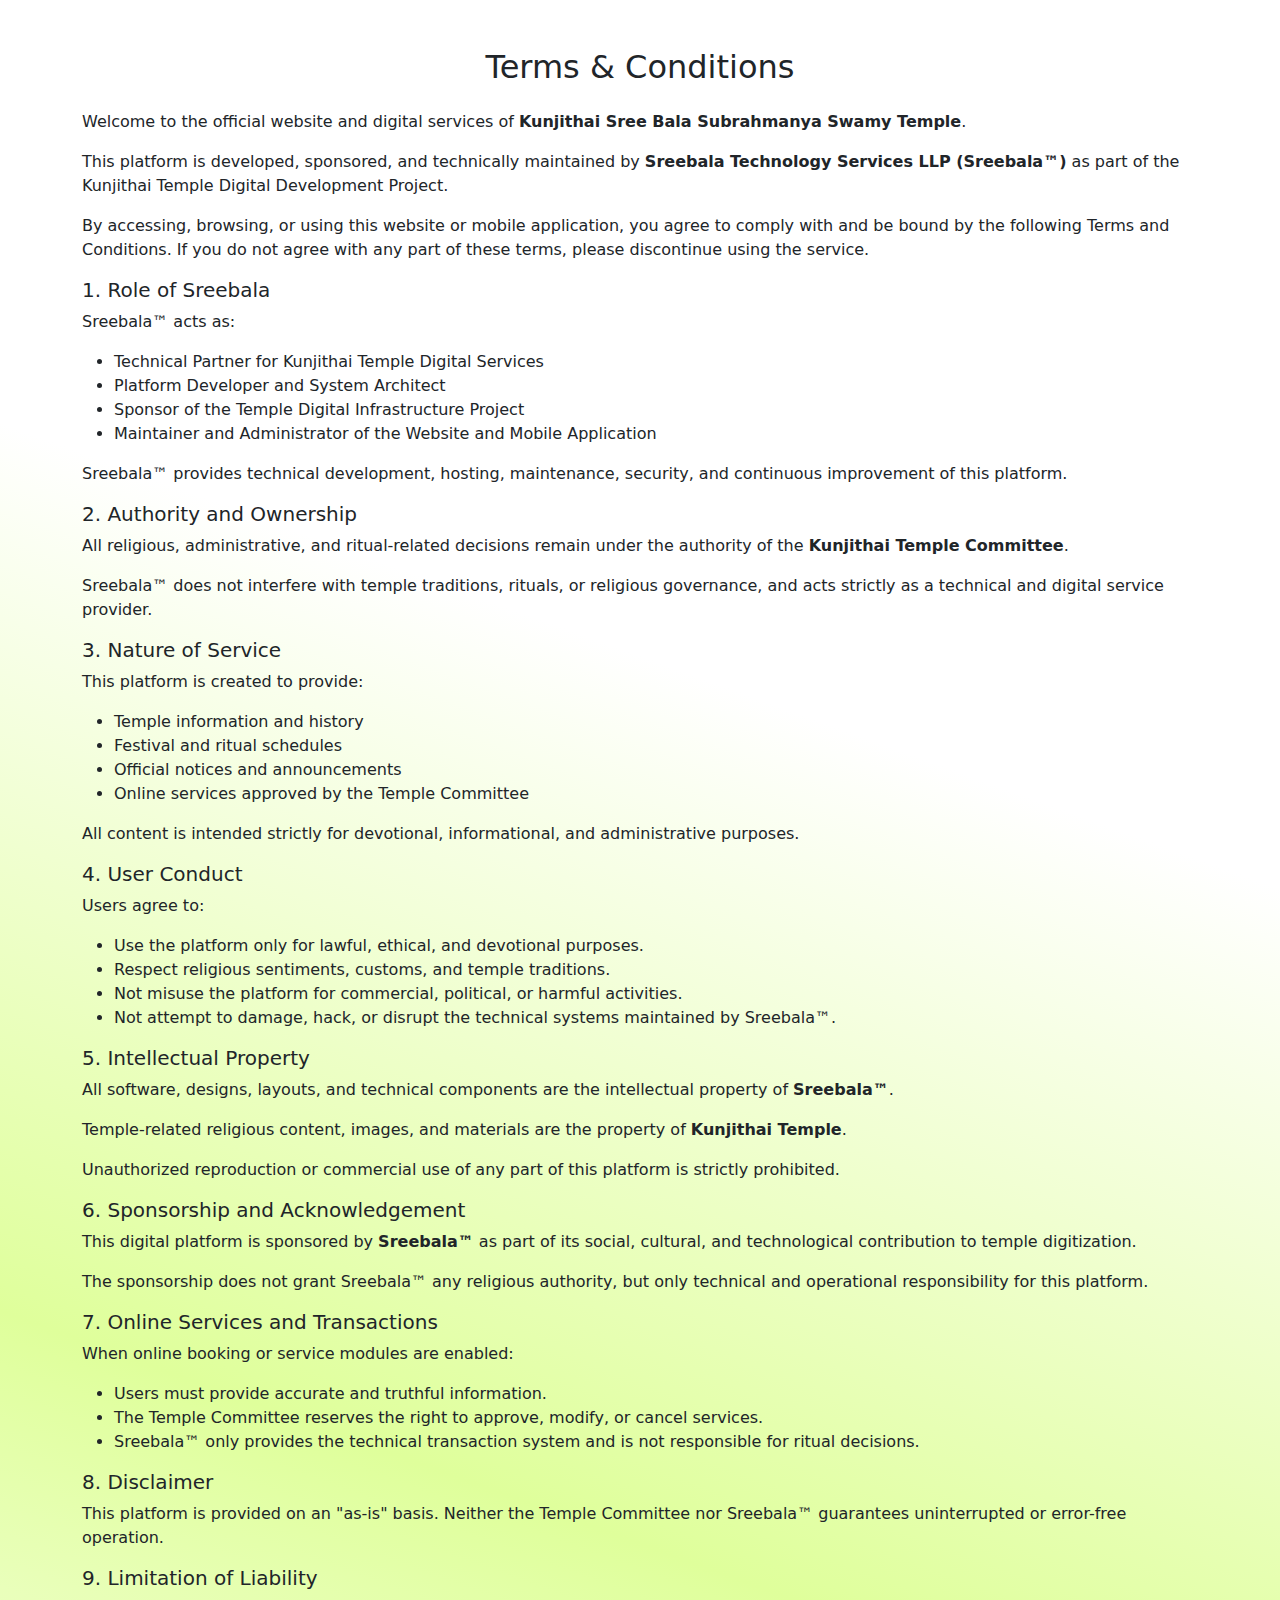
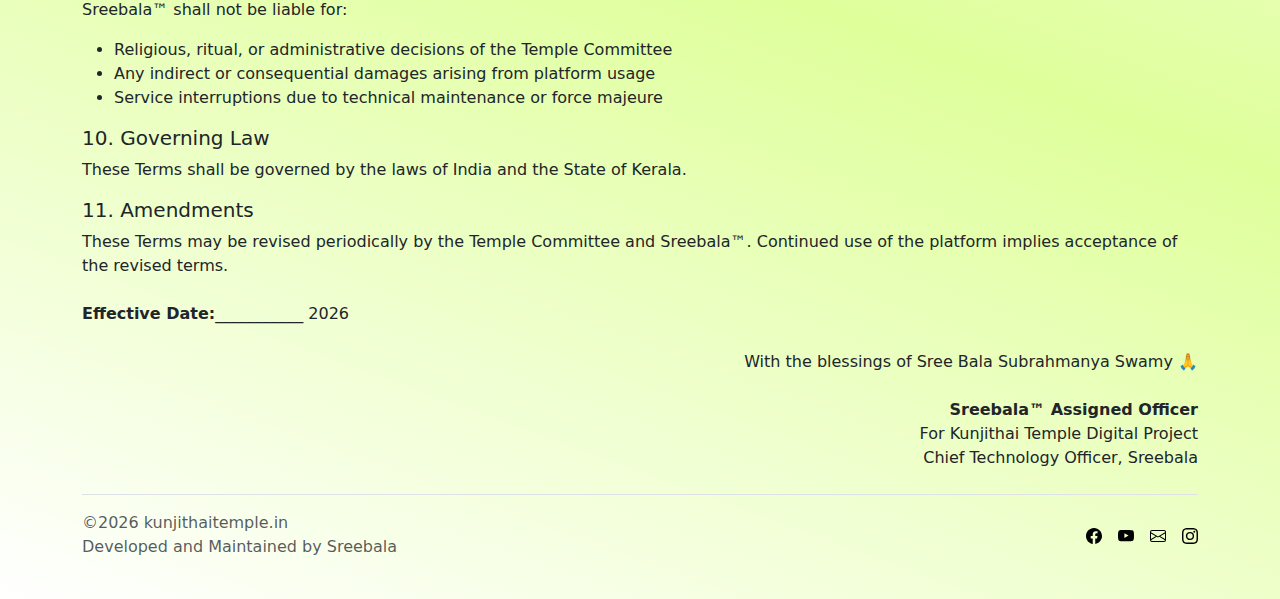
<file: termsandconditions.html>
<!DOCTYPE html>
<html lang="en">

<head>
    <meta charset="UTF-8">
    <meta http-equiv="X-UA-Compatible" content="IE=edge">
    <meta name="viewport" content="width=device-width, initial-scale=1.0">
    <title>Terms and Conditions</title>
    <!-- Bootstrap -->
    <link href="https://cdn.jsdelivr.net/npm/bootstrap@5.2.0/dist/css/bootstrap.min.css" rel="stylesheet">
    <link rel="stylesheet" href="style.css">
</head>

<body>

    <div class="Containerdiv">



        <div class="b-example-divider"></div>


        <!-- ================= PAGE TITLE ================= -->

<br><br>

        <div class="container">
            <h2 class="text-center mb-4">Terms & Conditions</h2>

            <p>
                Welcome to the official website and digital services of
                <strong>Kunjithai Sree Bala Subrahmanya Swamy Temple</strong>.
            </p>

            <p>
                This platform is developed, sponsored, and technically maintained by
                <strong>Sreebala Technology Services LLP (Sreebala™)</strong>
                as part of the Kunjithai Temple Digital Development Project.
            </p>

            <p>
                By accessing, browsing, or using this website or mobile application,
                you agree to comply with and be bound by the following Terms and Conditions.
                If you do not agree with any part of these terms, please discontinue using the service.
            </p>

            <h5>1. Role of Sreebala</h5>
            <p>
                Sreebala™ acts as:
            </p>
            <ul>
                <li>Technical Partner for Kunjithai Temple Digital Services</li>
                <li>Platform Developer and System Architect</li>
                <li>Sponsor of the Temple Digital Infrastructure Project</li>
                <li>Maintainer and Administrator of the Website and Mobile Application</li>
            </ul>

            <p>
                Sreebala™ provides technical development, hosting, maintenance, security,
                and continuous improvement of this platform.
            </p>

            <h5>2. Authority and Ownership</h5>
            <p>
                All religious, administrative, and ritual-related decisions remain under the authority of
                the <strong>Kunjithai Temple Committee</strong>.
            </p>

            <p>
                Sreebala™ does not interfere with temple traditions, rituals, or religious governance,
                and acts strictly as a technical and digital service provider.
            </p>

            <h5>3. Nature of Service</h5>
            <p>
                This platform is created to provide:
            </p>
            <ul>
                <li>Temple information and history</li>
                <li>Festival and ritual schedules</li>
                <li>Official notices and announcements</li>
                <li>Online services approved by the Temple Committee</li>
            </ul>

            <p>
                All content is intended strictly for devotional, informational, and administrative purposes.
            </p>

            <h5>4. User Conduct</h5>
            <p>Users agree to:</p>
            <ul>
                <li>Use the platform only for lawful, ethical, and devotional purposes.</li>
                <li>Respect religious sentiments, customs, and temple traditions.</li>
                <li>Not misuse the platform for commercial, political, or harmful activities.</li>
                <li>Not attempt to damage, hack, or disrupt the technical systems maintained by Sreebala™.</li>
            </ul>

            <h5>5. Intellectual Property</h5>
            <p>
                All software, designs, layouts, and technical components are the intellectual property of
                <strong>Sreebala™</strong>.
            </p>

            <p>
                Temple-related religious content, images, and materials are the property of
                <strong>Kunjithai Temple</strong>.
            </p>

            <p>
                Unauthorized reproduction or commercial use of any part of this platform is strictly prohibited.
            </p>

            <h5>6. Sponsorship and Acknowledgement</h5>
            <p>
                This digital platform is sponsored by <strong>Sreebala™</strong>
                as part of its social, cultural, and technological contribution to temple digitization.
            </p>

            <p>
                The sponsorship does not grant Sreebala™ any religious authority,
                but only technical and operational responsibility for this platform.
            </p>

            <h5>7. Online Services and Transactions</h5>
            <p>
                When online booking or service modules are enabled:
            </p>
            <ul>
                <li>Users must provide accurate and truthful information.</li>
                <li>The Temple Committee reserves the right to approve, modify, or cancel services.</li>
                <li>Sreebala™ only provides the technical transaction system and is not responsible for ritual
                    decisions.</li>
            </ul>

            <h5>8. Disclaimer</h5>
            <p>
                This platform is provided on an "as-is" basis.
                Neither the Temple Committee nor Sreebala™ guarantees uninterrupted or error-free operation.
            </p>

            <h5>9. Limitation of Liability</h5>
            <p>
                Sreebala™ shall not be liable for:
            </p>
            <ul>
                <li>Religious, ritual, or administrative decisions of the Temple Committee</li>
                <li>Any indirect or consequential damages arising from platform usage</li>
                <li>Service interruptions due to technical maintenance or force majeure</li>
            </ul>

            <h5>10. Governing Law</h5>
            <p>
                These Terms shall be governed by the laws of India and the State of Kerala.
            </p>

            <h5>11. Amendments</h5>
            <p>
                These Terms may be revised periodically by the Temple Committee and Sreebala™.
                Continued use of the platform implies acceptance of the revised terms.
            </p>

            <p class="mt-4">
                <strong>Effective Date:</strong>___________ 2026
            </p>

            <p class="mt-4 text-end">
                With the blessings of Sree Bala Subrahmanya Swamy 🙏<br><br>

                <strong>Sreebala™ Assigned Officer</strong><br>
                For Kunjithai Temple Digital Project<br>
                Chief Technology Officer, Sreebala
            </p>

        </div>



        <!-- ================= FOOTER (SAME AS INDEX) ================= -->

        <div class="container">
            <footer class="d-flex flex-wrap justify-content-between align-items-center py-3 my-4 border-top">

                <div class="col-md-4 d-flex align-items-center">
                    <span class="text-muted">
                        ©2026 kunjithaitemple.in <br>
                        Developed and Maintained by Sreebala
                    </span>
                </div>

                <ul class="nav col-md-4 justify-content-end list-unstyled d-flex">
                    <li class="ms-3"><a href="#"><img src="icons/facebook.svg"></a></li>
                    <li class="ms-3"><a href="https://www.youtube.com/@kunjithaitemple/"><img
                                src="icons/youtube.svg"></a>
                    </li>
                    <li class="ms-3"><a href="mailto:kunjithaitemple@sreebala.in"><img src="icons/envelope.svg"></a>
                    </li>
                    <li class="ms-3"><a href="https://www.instagram.com/kunjithai_temple/"><img
                                src="icons/instagram.svg"></a></li>
                </ul>

            </footer>
        </div>

        <!-- Bootstrap JS -->
        <script src="https://cdn.jsdelivr.net/npm/bootstrap@5.2.0/dist/js/bootstrap.bundle.min.js"></script>




        <script src="https://unpkg.com/aos@next/dist/aos.js"></script>
        <script>
            AOS.init({
                duration: 1000,
                once: true
            });
        </script>

</body>

</html>
</file>
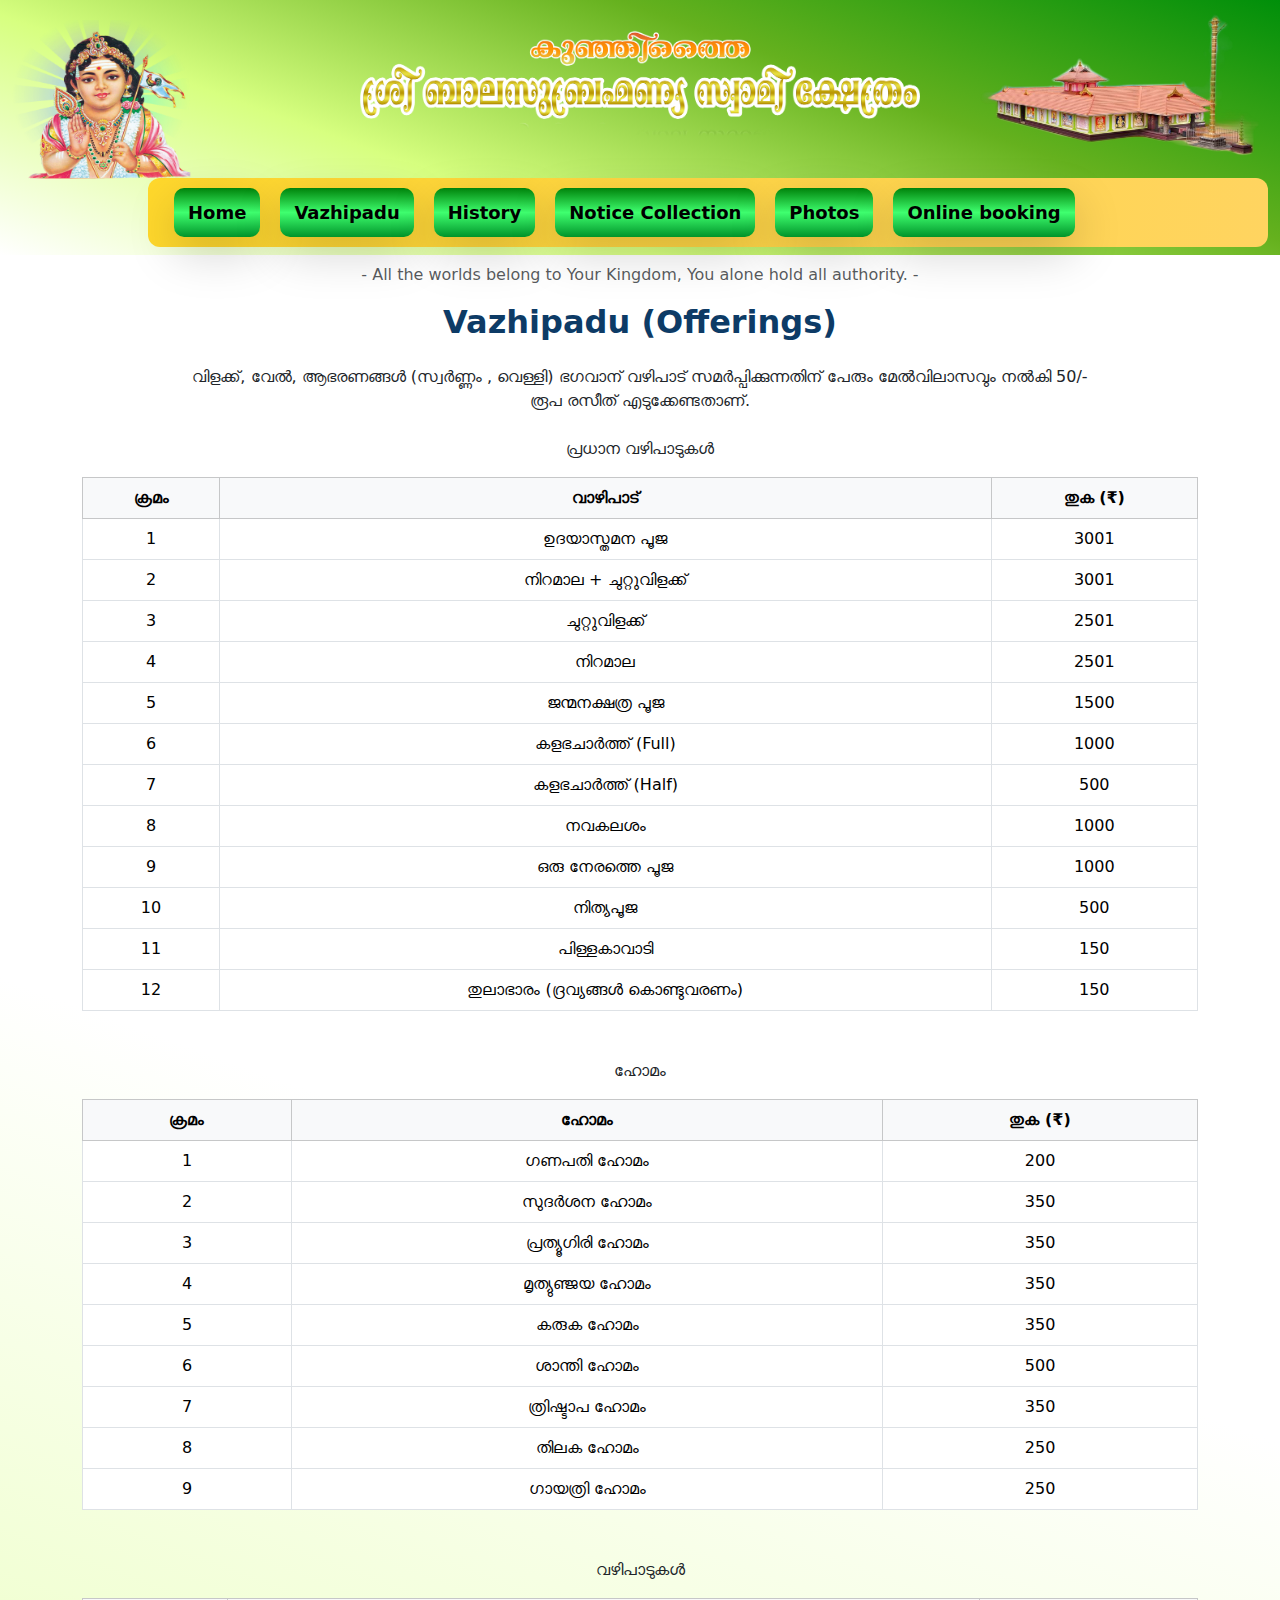
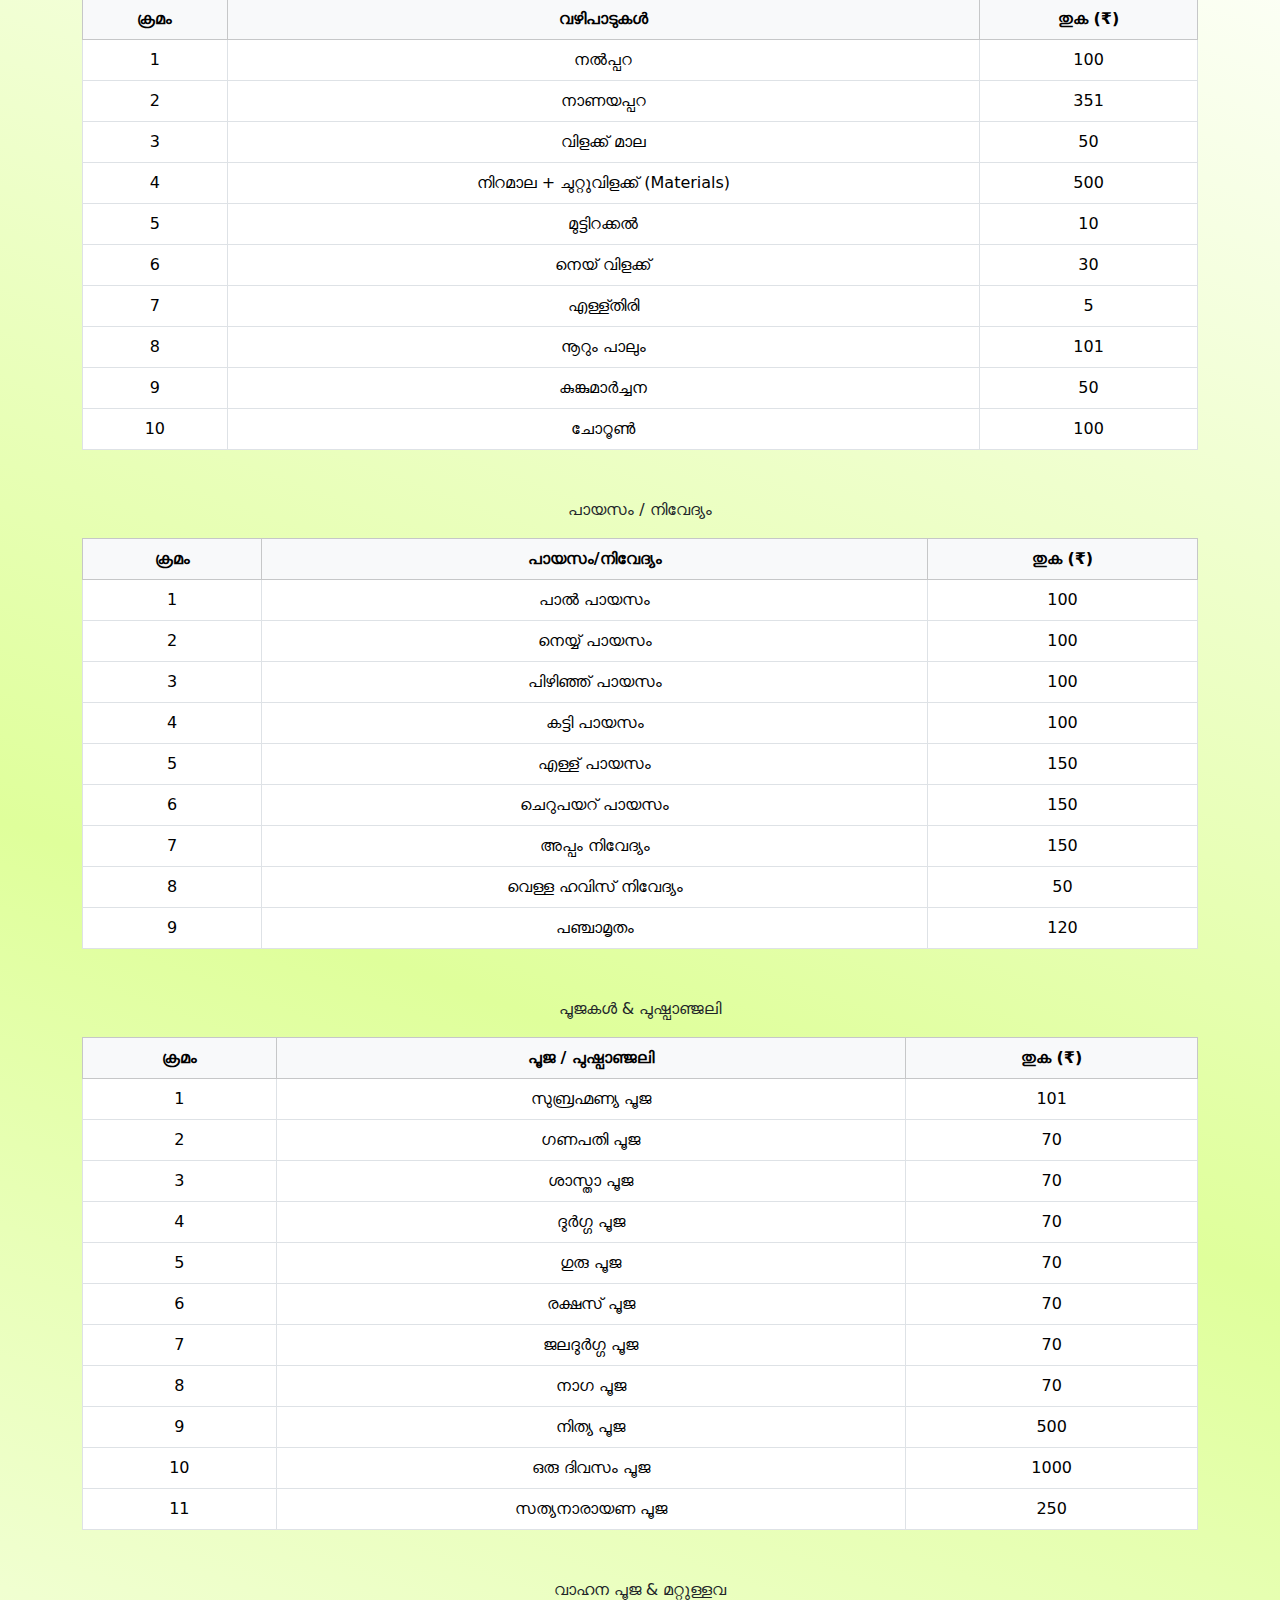
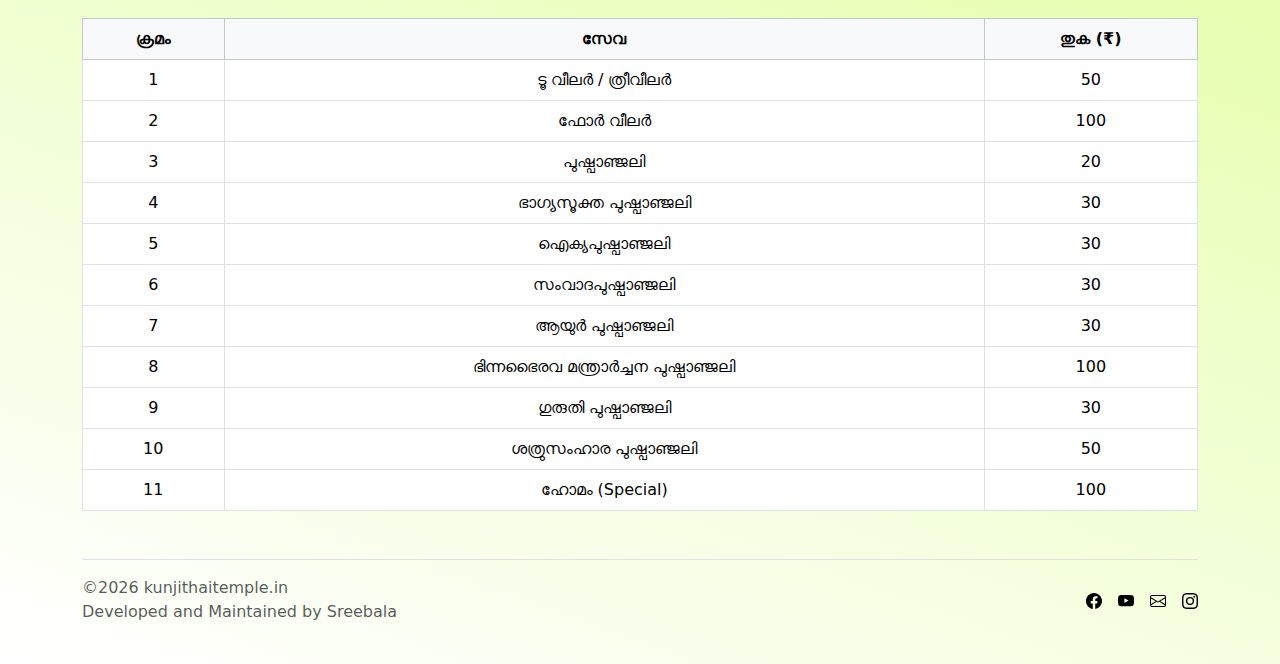
<file: vazhipadu.html>
<!DOCTYPE html>
<html lang="en">

<head>
    <meta charset="UTF-8">
    <meta http-equiv="X-UA-Compatible" content="IE=edge">
    <meta name="viewport" content="width=device-width, initial-scale=1.0">
    <title>Vazhipadu</title>
    <!-- Bootstrap -->
    <link href="https://cdn.jsdelivr.net/npm/bootstrap@5.2.0/dist/css/bootstrap.min.css" rel="stylesheet">
    
    <link rel="stylesheet" href="style.css">
</head>

<body>

    <div class="Containerdiv">


        <div class="board_flex">
            <div class="container-fluid header-bg" style="width:100%; height: 170px; background-size: contain;">
                <div class="row">
                    <div class="col-sm-3 d-none d-sm-block Nav_Head"><img src="cloudfolder_gen_assets/nav_left.png"
                            alt="SB_CLOUD_SB01_conn error sb01-0001" width="90%" height="90%"></div>
                    <div class="col-sm-6 h-50 Nav_Head"><img src="cloudfolder_gen_assets/nav_center.png"
                            alt="SB_CLOUD_SB01_conn error sb01-0002" width="100%" height="100%"></div>
                    <div class="col-sm-3 d-none d-sm-block"><img src="cloudfolder_gen_assets/nav_right.png"
                            alt="SB_CLOUD_SB01_conn error sb01-0003" width="100%" height="85%"></div>
                </div>
            </div>

            <nav class="navbar navbar-expand-lg">
                <div class="container-fluid">
                    <a class="navbar-brand" onclick="" style="padding-right: 70px;"></a>
                    <button class="navbar-toggler" type="button" data-bs-toggle="collapse"
                        data-bs-target="#navbarSupportedContent" aria-controls="navbarSupportedContent"
                        aria-expanded="false" aria-label="Toggle navigation">
                        <span class="navbar-toggler-icon"></span>
                    </button>
                    <div class="collapse navbar-collapse navbarSupportedContent" id="navbarSupportedContent">
                        <ul class="navbar-nav me-auto mb-2 mb-lg-0">
                            
                            <li class="nav-item">
                                <button class="short_links shadow-lg"
                                    style="width: auto;  border: antiquewhite;border-radius: 10px; margin: 10px;"><a
                                        class="nav-link active" aria-current="page"
                                        href="index.html">Home</a></button>
                            </li>

                            <li class="nav-item">
                                <button class="short_links shadow-lg"
                                    style="width: auto;  border: antiquewhite;border-radius: 10px; margin: 10px;"><a
                                        class="nav-link active" aria-current="page"
                                        href="vazhipadu.html">Vazhipadu</a></button>
                            </li>
                            <li class="nav-item">
                                <button class="short_links shadow-lg"
                                    style="width: auto;  border: antiquewhite;border-radius: 10px; margin: 10px;"><a
                                        class="nav-link active" aria-current="page"
                                        href="history.html">History</a></button>
                            </li>
                            <li class="nav-item">
                                <button class="short_links shadow-lg"
                                    style="width: auto;  border: antiquewhite;border-radius: 10px; margin: 10px;"><a
                                        class="nav-link active" aria-current="page" href="notice.html">Notice
                                        Collection</a></button>
                            </li>
                            <li class="nav-item">
                                <button class="short_links shadow-lg"
                                    style="width: auto;  border: antiquewhite;border-radius: 10px; margin: 10px;"><a
                                        class="nav-link active" aria-current="page"
                                        href="photos.html">Photos</a></button>
                            </li>
                            <li class="nav-item">
                                <button class="short_links shadow-lg"
                                    style="width: auto;  border: antiquewhite;border-radius: 10px; margin: 10px;"><a
                                        class="nav-link active" aria-current="page" href="sikhaonline.html">Online
                                        booking</a></button>
                            </li>
                        </ul>
                        <!-- <form class="d-flex">
                      <input class="form-control me-2" type="search" placeholder="Search" aria-label="Search" >
                      <button class="btn btn-outline-success" type="submit">Search</button>
                    </form> -->
                    </div>
                </div>
            </nav>
        </div>


        <div class="b-example-divider"></div>




        <!-- ================= PAGE TITLE ================= -->

        <div class="container my-2 mb-3">
            <div class="text-center mb-4">
                <p class="text-muted">-    All the worlds belong to Your Kingdom,
You alone hold all authority.     -</p>
                <h2 class="fw-bold" style="color:#0d3b66;">Vazhipadu (Offerings)</h2>
                
            </div>

            <!-- ================= NOTICE BOX ================= -->

            <div class="row justify-content-center mb-4">
                <div class="col-lg-10 text-center">
                    <div class="notice-box">
                        വിളക്ക്, വേൽ, ആഭരണങ്ങൾ (സ്വർണ്ണം , വെള്ളി) ഭഗവാന് വഴിപാട് സമര്‍പ്പിക്കുന്നതിന് പേരും
                        മേല്‍വിലാസവും നല്‍കി
                        50/- രൂപ രസീത് എടുക്കേണ്ടതാണ്.
                    </div>
                </div>
            </div>


            <!-- ================= SECTION : PRIMARY OFFERINGS ================= -->
            <div class="vazhipadu-card mb-5">
                <center>
                    <div class="vazhipadu-section-title">പ്രധാന വഴിപാടുകൾ</div>
                </center>
                <div class="table-responsive vazhipadu-table mt-3">
                    <table class="table table-bordered text-center align-middle mb-0">
                        <thead class="table-light">
                            <tr>
                                <th>ക്രമം</th>
                                <th>വാഴിപാട്</th>
                                <th>തുക (₹)</th>
                            </tr>
                        </thead>
                        <tbody>
                            <tr>
                                <td>1</td>
                                <td>ഉദയാസ്തമന പൂജ</td>
                                <td><span class="price-tag">3001</span></td>
                            </tr>
                            <tr>
                                <td>2</td>
                                <td>നിറമാല + ചുറ്റുവിളക്ക്</td>
                                <td><span class="price-tag">3001</span></td>
                            </tr>
                            <tr>
                                <td>3</td>
                                <td>ചുറ്റുവിളക്ക്</td>
                                <td><span class="price-tag">2501</span></td>
                            </tr>
                            <tr>
                                <td>4</td>
                                <td>നിറമാല</td>
                                <td><span class="price-tag">2501</span></td>
                            </tr>
                            <tr>
                                <td>5</td>
                                <td>ജന്മനക്ഷത്ര പൂജ</td>
                                <td><span class="price-tag">1500</span></td>
                            </tr>
                            <tr>
                                <td>6</td>
                                <td>കളഭചാർത്ത് (Full)</td>
                                <td><span class="price-tag">1000</span></td>
                            </tr>
                            <tr>
                                <td>7</td>
                                <td>കളഭചാർത്ത് (Half)</td>
                                <td><span class="price-tag">500</span></td>
                            </tr>
                            <tr>
                                <td>8</td>
                                <td>നവകലശം</td>
                                <td><span class="price-tag">1000</span></td>
                            </tr>
                            <tr>
                                <td>9</td>
                                <td>ഒരു നേരത്തെ പൂജ</td>
                                <td><span class="price-tag">1000</span></td>
                            </tr>
                            <tr>
                                <td>10</td>
                                <td>നിത്യപൂജ</td>
                                <td><span class="price-tag">500</span></td>
                            </tr>
                            <tr>
                                <td>11</td>
                                <td>പിള്ളകാവാടി</td>
                                <td><span class="price-tag">150</span></td>
                            </tr>
                            <tr>
                                <td>12</td>
                                <td>തുലാഭാരം (ദ്രവ്യങ്ങൾ കൊണ്ടുവരണം)</td>
                                <td><span class="price-tag">150</span></td>
                            </tr>
                        </tbody>
                    </table>
                </div>
            </div>

            <!-- ================= SECTION : HOMAMS ================= -->
            <div class="vazhipadu-card mb-5">
                <center>
                    <div class="vazhipadu-section-title">ഹോമം</div>
                </center>
                <div class="table-responsive vazhipadu-table mt-3">
                    <table class="table table-bordered text-center align-middle mb-0">
                        <thead class="table-light">
                            <tr>
                                <th>ക്രമം</th>
                                <th>ഹോമം</th>
                                <th>തുക (₹)</th>
                            </tr>
                        </thead>
                        <tbody>
                            <tr>
                                <td>1</td>
                                <td>ഗണപതി ഹോമം</td>
                                <td><span class="price-tag">200</span></td>
                            </tr>
                            <tr>
                                <td>2</td>
                                <td>സുദർശന ഹോമം</td>
                                <td><span class="price-tag">350</span></td>
                            </tr>
                            <tr>
                                <td>3</td>
                                <td>പ്രത്യൂഗിരി ഹോമം</td>
                                <td><span class="price-tag">350</span></td>
                            </tr>
                            <tr>
                                <td>4</td>
                                <td>മൃത്യുഞ്ജയ ഹോമം</td>
                                <td><span class="price-tag">350</span></td>
                            </tr>
                            <tr>
                                <td>5</td>
                                <td>കരുക ഹോമം</td>
                                <td><span class="price-tag">350</span></td>
                            </tr>
                            <tr>
                                <td>6</td>
                                <td>ശാന്തി ഹോമം</td>
                                <td><span class="price-tag">500</span></td>
                            </tr>
                            <tr>
                                <td>7</td>
                                <td>ത്രിഷ്ടാപ ഹോമം</td>
                                <td><span class="price-tag">350</span></td>
                            </tr>
                            <tr>
                                <td>8</td>
                                <td>തിലക ഹോമം</td>
                                <td><span class="price-tag">250</span></td>
                            </tr>
                            <tr>
                                <td>9</td>
                                <td>ഗായത്രി ഹോമം</td>
                                <td><span class="price-tag">250</span></td>
                            </tr>
                        </tbody>
                    </table>
                </div>
            </div>

            <!-- ================= SECTION : VAZHIPADU ITEMS ================= -->
            <div class="vazhipadu-card mb-5">
                <center>
                    <div class="vazhipadu-section-title">വഴിപാടുകൾ</div>
                </center>
                <div class="table-responsive vazhipadu-table mt-3">
                    <table class="table table-bordered text-center align-middle mb-0">
                        <thead class="table-light">
                            <tr>
                                <th>ക്രമം</th>
                                <th>വഴിപാടുകൾ</th>
                                <th>തുക (₹)</th>
                            </tr>
                        </thead>
                        <tbody>
                            <tr>
                                <td>1</td>
                                <td>നൽപ്പറ</td>
                                <td><span class="price-tag">100</span></td>
                            </tr>
                            <tr>
                                <td>2</td>
                                <td>നാണയപ്പറ</td>
                                <td><span class="price-tag">351</span></td>
                            </tr>
                            <tr>
                                <td>3</td>
                                <td>വിളക്ക് മാല</td>
                                <td><span class="price-tag">50</span></td>
                            </tr>
                            <tr>
                                <td>4</td>
                                <td>നിറമാല + ചുറ്റുവിളക്ക് (Materials)</td>
                                <td><span class="price-tag">500</span></td>
                            </tr>
                            <tr>
                                <td>5</td>
                                <td>മുട്ടിറക്കൽ</td>
                                <td><span class="price-tag">10</span></td>
                            </tr>
                            <tr>
                                <td>6</td>
                                <td>നെയ് വിളക്ക്</td>
                                <td><span class="price-tag">30</span></td>
                            </tr>
                            <tr>
                                <td>7</td>
                                <td>എള്ള്തിരി</td>
                                <td><span class="price-tag">5</span></td>
                            </tr>
                            <tr>
                                <td>8</td>
                                <td>നൂറും പാലും</td>
                                <td><span class="price-tag">101</span></td>
                            </tr>
                            <tr>
                                <td>9</td>
                                <td>കുങ്കുമാര്‍ച്ചന</td>
                                <td><span class="price-tag">50</span></td>
                            </tr>
                            <tr>
                                <td>10</td>
                                <td>ചോറൂൺ</td>
                                <td><span class="price-tag">100</span></td>
                            </tr>
                        </tbody>
                    </table>
                </div>
            </div>

            <!-- ================= SECTION : PAYASAM & NIVEDYAM ================= -->
            <div class="vazhipadu-card mb-5">
                <center>
                    <div class="vazhipadu-section-title">പായസം / നിവേദ്യം</div>
                </center>
                <div class="table-responsive vazhipadu-table mt-3">
                    <table class="table table-bordered text-center align-middle mb-0">
                        <thead class="table-light">
                            <tr>
                                <th>ക്രമം</th>
                                <th>പായസം/നിവേദ്യം</th>
                                <th>തുക (₹)</th>
                            </tr>
                        </thead>
                        <tbody>
                            <tr>
                                <td>1</td>
                                <td>പാൽ പായസം</td>
                                <td><span class="price-tag">100</span></td>
                            </tr>
                            <tr>
                                <td>2</td>
                                <td>നെയ്യ് പായസം</td>
                                <td><span class="price-tag">100</span></td>
                            </tr>
                            <tr>
                                <td>3</td>
                                <td>പിഴിഞ്ഞ് പായസം</td>
                                <td><span class="price-tag">100</span></td>
                            </tr>
                            <tr>
                                <td>4</td>
                                <td>കട്ടി പായസം</td>
                                <td><span class="price-tag">100</span></td>
                            </tr>
                            <tr>
                                <td>5</td>
                                <td>എള്ള് പായസം</td>
                                <td><span class="price-tag">150</span></td>
                            </tr>
                            <tr>
                                <td>6</td>
                                <td>ചെറുപയറ് പായസം</td>
                                <td><span class="price-tag">150</span></td>
                            </tr>
                            <tr>
                                <td>7</td>
                                <td>അപ്പം നിവേദ്യം</td>
                                <td><span class="price-tag">150</span></td>
                            </tr>
                            <tr>
                                <td>8</td>
                                <td>വെള്ള ഹവിസ് നിവേദ്യം</td>
                                <td><span class="price-tag">50</span></td>
                            </tr>
                            <tr>
                                <td>9</td>
                                <td>പഞ്ചാമൃതം</td>
                                <td><span class="price-tag">120</span></td>
                            </tr>
                        </tbody>
                    </table>
                </div>
            </div>

            <!-- ================= SECTION : PUJAS & PUSHAPANJALI ================= -->
            <div class="vazhipadu-card mb-5">
                <center>
                    <div class="vazhipadu-section-title">പൂജകൾ & പുഷ്പാഞ്ജലി</div>
                </center>
                <div class="table-responsive vazhipadu-table mt-3">
                    <table class="table table-bordered text-center align-middle mb-0">
                        <thead class="table-light">
                            <tr>
                                <th>ക്രമം</th>
                                <th>പൂജ / പുഷ്പാഞ്ജലി</th>
                                <th>തുക (₹)</th>
                            </tr>
                        </thead>
                        <tbody>
                            <tr>
                                <td>1</td>
                                <td>സുബ്രഹ്മണ്യ പൂജ</td>
                                <td><span class="price-tag">101</span></td>
                            </tr>
                            <tr>
                                <td>2</td>
                                <td>ഗണപതി പൂജ</td>
                                <td><span class="price-tag">70</span></td>
                            </tr>
                            <tr>
                                <td>3</td>
                                <td>ശാസ്താ പൂജ</td>
                                <td><span class="price-tag">70</span></td>
                            </tr>
                            <tr>
                                <td>4</td>
                                <td>ദുര്‍ഗ്ഗ പൂജ</td>
                                <td><span class="price-tag">70</span></td>
                            </tr>
                            <tr>
                                <td>5</td>
                                <td>ഗുരു പൂജ</td>
                                <td><span class="price-tag">70</span></td>
                            </tr>
                            <tr>
                                <td>6</td>
                                <td>രക്ഷസ് പൂജ</td>
                                <td><span class="price-tag">70</span></td>
                            </tr>
                            <tr>
                                <td>7</td>
                                <td>ജലദുര്‍ഗ്ഗ പൂജ</td>
                                <td><span class="price-tag">70</span></td>
                            </tr>
                            <tr>
                                <td>8</td>
                                <td>നാഗ പൂജ</td>
                                <td><span class="price-tag">70</span></td>
                            </tr>
                            <tr>
                                <td>9</td>
                                <td>നിത്യ പൂജ</td>
                                <td><span class="price-tag">500</span></td>
                            </tr>
                            <tr>
                                <td>10</td>
                                <td>ഒരു ദിവസം പൂജ</td>
                                <td><span class="price-tag">1000</span></td>
                            </tr>
                            <tr>
                                <td>11</td>
                                <td>സത്യനാരായണ പൂജ</td>
                                <td><span class="price-tag">250</span></td>
                            </tr>
                        </tbody>
                    </table>
                </div>
            </div>

            <!-- ================= SECTION : VEHICLE BLESSINGS & OTHERS ================= -->
            <div class="vazhipadu-card mb-5">
                <center>
                    <div class="vazhipadu-section-title">വാഹന പൂജ & മറ്റുള്ളവ</div>
                </center>
                <div class="table-responsive vazhipadu-table mt-3">
                    <table class="table table-bordered text-center align-middle mb-0">
                        <thead class="table-light">
                            <tr>
                                <th>ക്രമം</th>
                                <th>സേവ</th>
                                <th>തുക (₹)</th>
                            </tr>
                        </thead>
                        <tbody>
                            <tr>
                                <td>1</td>
                                <td>ടൂ വീലർ / ത്രീവീലർ </td>
                                <td><span class="price-tag">50</span></td>
                            </tr>
                            <tr>
                                <td>2</td>
                                <td>ഫോർ വീലർ </td>
                                <td><span class="price-tag">100</span></td>
                            </tr>
                            <tr>
                                <td>3</td>
                                <td>പുഷ്പാഞ്ജലി</td>
                                <td><span class="price-tag">20</span></td>
                            </tr>
                            <tr>
                                <td>4</td>
                                <td>ഭാഗ്യസൂക്ത പുഷ്പാഞ്ജലി</td>
                                <td><span class="price-tag">30</span></td>
                            </tr>
                            <tr>
                                <td>5</td>
                                <td>ഐക്യപുഷ്പാഞ്ജലി</td>
                                <td><span class="price-tag">30</span></td>
                            </tr>
                            <tr>
                                <td>6</td>
                                <td>സംവാദപുഷ്പാഞ്ജലി</td>
                                <td><span class="price-tag">30</span></td>
                            </tr>
                            <tr>
                                <td>7</td>
                                <td>ആയുര്‍ പുഷ്പാഞ്ജലി</td>
                                <td><span class="price-tag">30</span></td>
                            </tr>
                            <tr>
                                <td>8</td>
                                <td>ഭിന്നഭൈരവ മന്ത്രാര്‍ച്ചന പുഷ്പാഞ്ജലി</td>
                                <td><span class="price-tag">100</span></td>
                            </tr>
                            <tr>
                                <td>9</td>
                                <td>ഗുരുതി പുഷ്പാഞ്ജലി</td>
                                <td><span class="price-tag">30</span></td>
                            </tr>
                            <tr>
                                <td>10</td>
                                <td>ശത്രുസംഹാര പുഷ്പാഞ്ജലി</td>
                                <td><span class="price-tag">50</span></td>
                            </tr>
                            <tr>
                                <td>11</td>
                                <td>ഹോമം (Special)</td>
                                <td><span class="price-tag">100</span></td>
                            </tr>
                        </tbody>
                    </table>
                </div>
            </div>



        </div>


        <div class="b-example-divider mb-0"></div>

    </div>

    <!-- ================= FOOTER (SAME AS INDEX) ================= -->

    <div class="container">
        <footer class="d-flex flex-wrap justify-content-between align-items-center py-3 my-4 border-top">

            <div class="col-md-4 d-flex align-items-center">
                <span class="text-muted">
                    ©2026 kunjithaitemple.in <br>
                    Developed and Maintained by Sreebala
                </span>
            </div>

            <ul class="nav col-md-4 justify-content-end list-unstyled d-flex">
                <li class="ms-3"><a href="#"><img src="icons/facebook.svg"></a></li>
                <li class="ms-3"><a href="https://www.youtube.com/@kunjithaitemple/"><img src="icons/youtube.svg"></a>
                </li>
                <li class="ms-3"><a href="mailto:kunjithaitemple@sreebala.in"><img src="icons/envelope.svg"></a></li>
                <li class="ms-3"><a href="https://www.instagram.com/kunjithai_temple/"><img
                            src="icons/instagram.svg"></a></li>
            </ul>

        </footer>
    </div>

    <!-- Bootstrap JS -->
    <script src="https://cdn.jsdelivr.net/npm/bootstrap@5.2.0/dist/js/bootstrap.bundle.min.js"></script>

</body>

</html>
</file>
<file: style.css>
body{
    background-color: rgb(182, 182, 182);
     background: linear-gradient(200deg,rgb(255, 255, 255), rgb(255, 255, 255), rgb(223, 255, 155),rgb(255, 255, 255));
    
}



.board_flex{
    background: linear-gradient( 200deg,rgb(0, 143, 10), rgb(101, 177, 30), rgb(215, 255, 128),rgb(255, 255, 255));
    
}

.short_links{
  font-size: large;
  font-weight: 600;
 
  background: linear-gradient(rgb(0, 131, 11),rgb(63, 255, 111),rgb(0, 148, 42));
}


.Nav_Head{
    padding-top: 20px;
    
}
#text_vazhipadu{
    font-size: 20px;
    
    
}

.navbarSupportedContent {
  
 
  background: linear-gradient(
    90deg,
    #ffd82c,
    #ffd460,
    #ffc125
  );

  border-radius: 12px;
  margin-left: 50px;
  padding: 0px 16px;

  /* Subtle smooth animation */
  background-size: 200% 200%;
  animation: softGold 8s ease-in-out infinite;
}

/* Very gentle movement */
@keyframes softGold {
  0% {
    background-position: 0% 50%;
  }
  50% {
    background-position: 100% 50%;
  }
  100% {
    background-position: 0% 50%;
  }
}


.bd-placeholder-img {
    font-size: 1.125rem;
    text-anchor: middle;
    -webkit-user-select: none;
    -moz-user-select: none;
    user-select: none;
  }

  @media (min-width: 768px) {
    .bd-placeholder-img-lg {
      font-size: 3.5rem;
    }
  }


  .b-example-vr {
    flex-shrink: 0;
    width: 1.5rem;
    height: 100vh;
  }

  .bi {
    vertical-align: -.125em;
    fill: currentColor;
  }

  .nav-scroller {
    position: relative;
    z-index: 2;
    height: 2.75rem;
    overflow-y: hidden;
  }

  .nav-scroller .nav {
    display: flex;
    flex-wrap: nowrap;
    padding-bottom: 1rem;
    margin-top: -1px;
    overflow-x: auto;
    text-align: center;
    white-space: nowrap;
    -webkit-overflow-scrolling: touch;
  }



  #nav-contain_ano{
    
    background: linear-gradient(rgb(115 43 162), rgb(87, 182, 147));
    
    width: 100%;
    
  }

  #Text_Float{
    color: black;
    font-weight: 800;
    font-size: large;
  }

  #Email_address{
    color: rgb(0, 0, 134);
    font-weight: 600;
}




.temple-btn {
  display: inline-block;
  min-width: 180px;
  text-align: center;
  padding: 16px 24px;
  font-size: 1.1rem;
  font-weight: 600;
  border-radius: 14px;
  color: #ffffff;
  text-decoration: none;
  background: linear-gradient(145deg, #f7d774, #d4a437);
  box-shadow: 0 4px 10px rgba(0,0,0,0.15);
  transition: all 0.3s ease;
}

.temple-btn:hover {
  background: linear-gradient(145deg, #ffe28a, #e0b24a);
  color: #2a1d00;
  transform: translateY(-3px) scale(1.02);
  box-shadow: 0 6px 16px rgba(0,0,0,0.25);
}

/* Mobile responsiveness */
@media (max-width: 768px) {
  .temple-btn {
    width: 100%;
    font-size: 1rem;
  }
}







/* lastcompany badge why this made - start */

.corporate-section {
  background: #f8f9fa;
  border-radius: 1.5rem;
  padding: 3rem 2rem;
  gap: 2rem;
  align-items: center;
}

.logo-column {
  flex: 0 0 250px; /* Left column width */
}

.corporate-logo {
  width: 100%;
  max-width: 250px;
  height: auto;
  border-radius: 12px;
  transition: transform 0.3s, box-shadow 0.3s;
}

.corporate-logo:hover {
  transform: scale(1.05);
  box-shadow: 0 8px 25px rgba(0,0,0,0.2);
}

.text-column {
  flex: 1;
}

.corporate-subtitle {
  font-size: 1.2rem;
  color: #555;
  font-weight: 500;
}

.corporate-title {
  font-size: 2.5rem;
  font-weight: 700;
  color: #0d3b66;
}

.corporate-card {
  background: #ffffff;
  border-radius: 1rem;
  box-shadow: 0 4px 30px rgba(0,0,0,0.05);
  padding: 2rem;
  transition: transform 0.3s;
  margin-top: 1rem;
}

.corporate-card:hover {
  transform: translateY(-5px);
}

.corporate-text {
  font-size: 1.1rem;
  line-height: 1.6;
  color: #333333;
  margin-bottom: 1rem;
}

.corporate-btn {
  background: #0d3b66;
  color: #ffffff;
  border-radius: 50px;
  padding: 0.8rem 2rem;
  font-size: 1.1rem;
  transition: background 0.3s, transform 0.3s;
}

.corporate-btn:hover {
  background: #1e5c99;
  transform: translateY(-3px);
}

/* Responsive */
@media (max-width: 991px) {
  .corporate-section {
    flex-direction: column;
    text-align: center;
  }
  .logo-column {
    margin-bottom: 2rem;
  }
  .text-column {
    max-width: 100%;
  }
  .corporate-title {
    font-size: 2rem;
  }
  .corporate-text {
    font-size: 1rem;
  }
  .corporate-btn {
    font-size: 1rem;
    padding: 0.7rem 1.8rem;
  }
}

/* lastcompany badge why this made - end= */



/* Navbar buttons animation */
.short_links a {
    display: inline-block;
    text-decoration: none;
    color: #0d3b66; /* Default text color */
    transition: all 0.3s ease; /* Smooth transition */
    padding: 10px 20px;
}

.short_links:hover a {
    
    color: #fff; /* Text turns white */
    transform: scale(1.1); /* Slight zoom effect */
    box-shadow: 0 4px 15px rgba(0,0,0,0.3); /* Soft shadow */
    transition: all 0.3s ease;
    border-radius: 20px; /* Smooth corners */
}

/* Optional: Smooth press effect */
.short_links:active a {
    transform: scale(0.95);
    transition: all 0.1s ease;
}



/* history  */

 /* Hero Glass Effect */
        .hero-section {
            background: linear-gradient(rgba(13, 59, 102, 0.8), rgba(13, 59, 102, 0.8)), 
                        url('sbcloud-SB1/Kunjithai Kshethram Sreebala.png') center/cover fixed;
            padding: 100px 0;
            border-radius: 0 0 50px 50px;
        }

        .glass-header {
            background: rgba(255, 255, 255, 0.1);
            backdrop-filter: blur(10px);
            border: 1px solid rgba(255, 255, 255, 0.2);
            padding: 40px;
            border-radius: 30px;
            color: white;
        }

        /* Timeline "Pulse" Line */
        .history-line {
            position: relative;
            padding: 20px 0;
        }

        .history-line::before {
            content: '';
            position: absolute;
            left: 50%;
            width: 2px;
            height: 100%;
            background: linear-gradient(to bottom, var(--primary-gold), var(--deep-navy));
            transform: translateX(-50%);
            z-index: 0;
        }

        /* Modern Card Styling */
        .bento-card {
            background: white;
            border-radius: 20px;
            border: none;
            box-shadow: 0 10px 30px rgba(0,0,0,0.05);
            transition: transform 0.4s ease, box-shadow 0.4s ease;
            overflow: hidden;
            margin-bottom: 30px;
            z-index: 1;
        }

        .bento-card:hover {
            transform: translateY(-10px);
            box-shadow: 0 20px 40px rgba(0,0,0,0.1);
        }

        .gradient-accent {
            background: linear-gradient(145deg, #ffe28a, #e0b24a);
            color: #333;
        }

        .malayalam-text {
            line-height: 2;
            font-weight: 500;
            text-align: justify;
        }

        /* Custom Map Integration */
        .map-container {
            border-radius: 25px;
            overflow: hidden;
            border: 8px solid white;
            box-shadow: 0 15px 35px rgba(0,0,0,0.1);
        }

        .section-title {
            color: var(--deep-navy);
            font-weight: 800;
            position: relative;
            display: inline-block;
            margin-bottom: 40px;
        }

        .section-title::after {
            content: '';
            position: absolute;
            bottom: -10px;
            left: 0;
            width: 60%;
            height: 4px;
            background: var(--primary-gold);
        }
</file>
